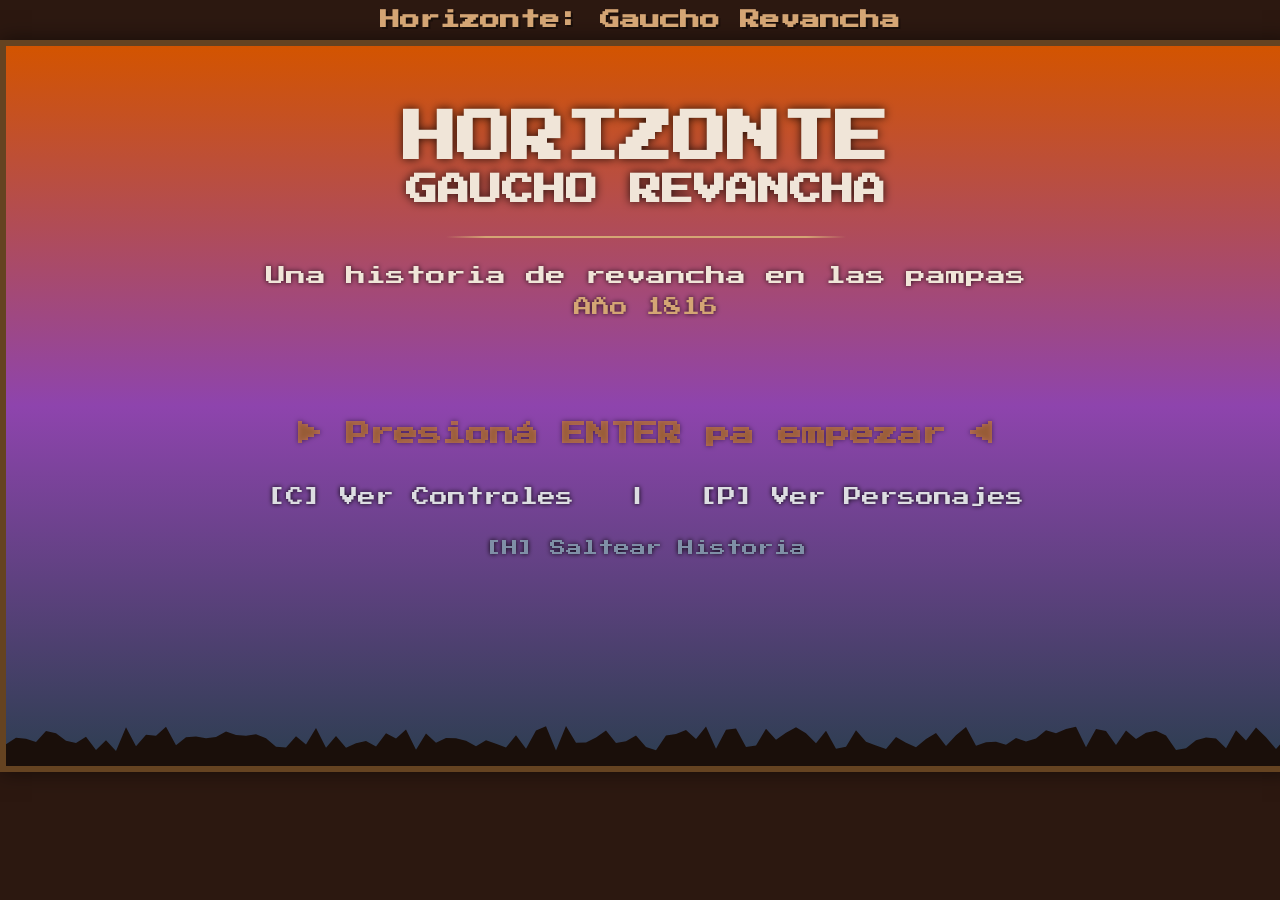
<file: WebDemo/index.html>
<!DOCTYPE html>
<html lang="es">
<head>
  <meta charset="UTF-8">
  <title>Horizonte: Gaucho Revancha - Demo</title>
  <link rel="preconnect" href="https://fonts.googleapis.com">
  <link rel="preconnect" href="https://fonts.gstatic.com" crossorigin>
  <link href="https://fonts.googleapis.com/css2?family=Press+Start+2P&display=swap" rel="stylesheet">
  <link rel="stylesheet" href="style.css">
</head>
<body>
  <h1>Horizonte: Gaucho Revancha</h1>
  <canvas id="gameCanvas" width="1280" height="720"></canvas>
  <div id="ui" style="display:none;">
    <span id="health">Salud: 100/100</span>
    <span id="mate" style="margin-left:20px;">Mate: 3</span>
  </div>
  <div id="controls" style="display:none;">
    <canvas id="controlsCanvas" width="700" height="400"></canvas>
  </div>
  <div id="characters" style="display:none;">
    <canvas id="charsCanvas" width="750" height="550"></canvas>
  </div>
  <script src="script.js"></script>
</body>
</html>
</file>
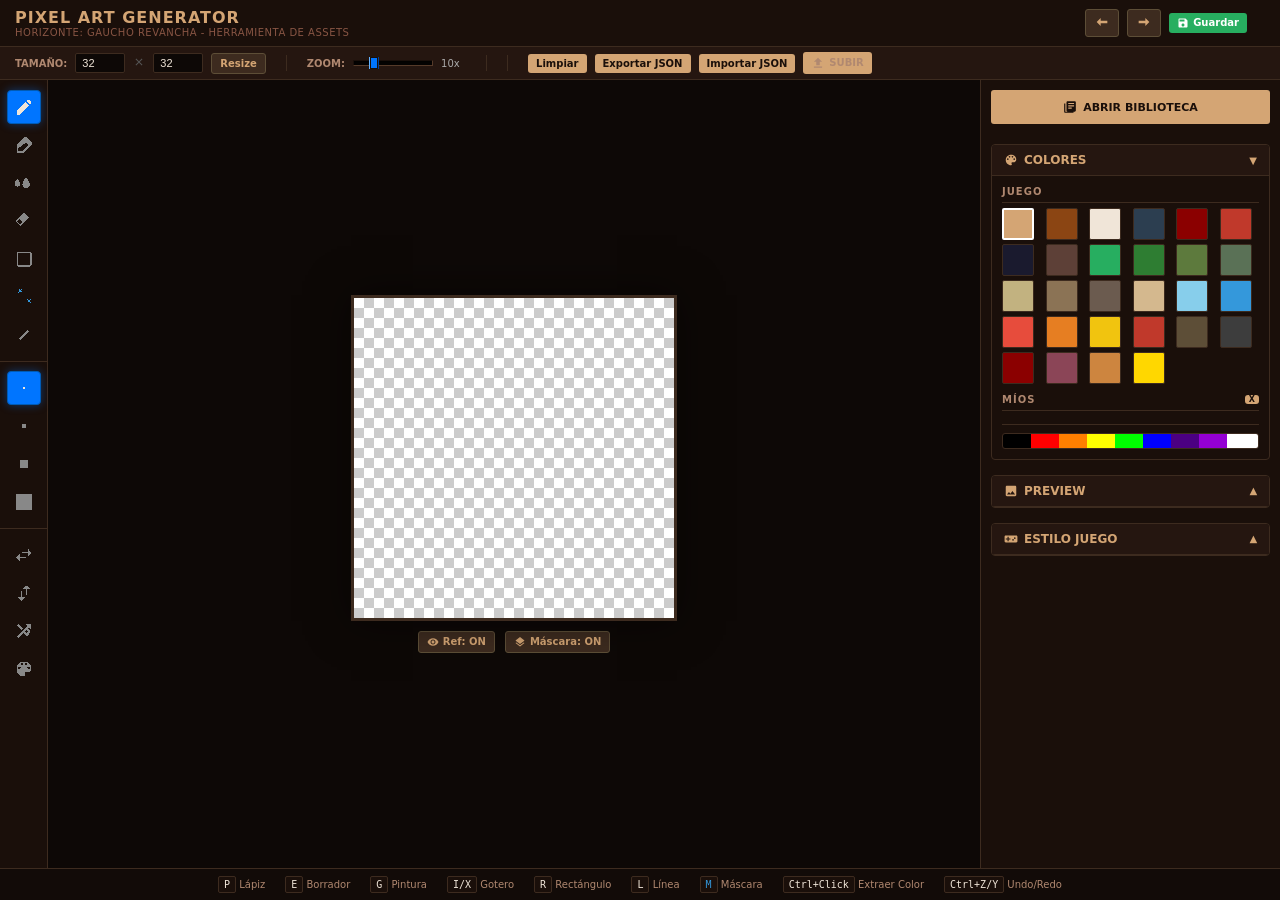
<file: WebDemo/pixelart.html>
<!DOCTYPE html>
<html lang="es">

<head>
  <meta charset="UTF-8">
  <title>Pixel Art Generator - Horizonte</title>
  <style>
    * {
      box-sizing: border-box;
    }

    body {
      font-family: 'Inter', 'Segoe UI', system-ui, -apple-system, sans-serif;
      background: #120b08;
      color: #f0e5d8;
      margin: 0;
      padding: 0;
      height: 100vh;
      display: flex;
      flex-direction: column;
      overflow: hidden;
    }

    /* Header & Layout */
    .app-header {
      background: #1a0f0a;
      border-bottom: 1px solid #3d2b1f;
      padding: 8px 15px;
      display: flex;
      justify-content: space-between;
      align-items: center;
      flex-shrink: 0;
    }

    .app-header h1 {
      color: #d4a574;
      margin: 0;
      font-size: 16px;
      font-weight: 800;
      letter-spacing: 1px;
    }

    .app-header p {
      margin: 0;
      font-size: 10px;
      color: #885544;
      text-transform: uppercase;
      letter-spacing: 0.5px;
    }

    .top-options-bar {
      background: #251610;
      border-bottom: 1px solid #3d2b1f;
      padding: 5px 15px;
      display: flex;
      gap: 20px;
      align-items: center;
      font-size: 12px;
      flex-shrink: 0;
    }

    .main-workspace {
      display: flex;
      flex: 1;
      overflow: hidden;
      position: relative;
    }

    /* Sidebar Panels */
    .left-toolbar {
      width: 48px;
      background: #1a0f0a;
      border-right: 1px solid #3d2b1f;
      display: flex;
      flex-direction: column;
      align-items: center;
      padding: 10px 0;
      gap: 4px;
      flex-shrink: 0;
    }

    .right-sidebar {
      width: 300px;
      background: #1a0f0a;
      border-left: 1px solid #3d2b1f;
      display: flex;
      flex-direction: column;
      padding: 10px;
      gap: 10px;
      overflow-y: auto;
      flex-shrink: 0;
    }

    /* Paneles Colapsables */
    .collapsible-panel {
      border: 1px solid #3d2b1f;
      border-radius: 4px;
      background: #1a0f0a;
      overflow: hidden;
      margin-bottom: 5px;
    }

    .panel-header {
      background: #251610;
      padding: 8px 12px;
      cursor: pointer;
      display: flex;
      justify-content: space-between;
      align-items: center;
      font-weight: bold;
      font-size: 12px;
      color: #d4a574;
      border-bottom: 1px solid #3d2b1f;
    }

    .panel-header:hover {
      background: #2d1b14;
    }

    .panel-content {
      padding: 10px;
    }

    .panel-content.hidden {
      display: none;
    }

    .toggle-icon {
      font-size: 10px;
      transition: transform 0.2s;
    }

    .toggle-icon.collapsed {
      transform: rotate(-90deg);
    }

    /* Canvas Area */
    .canvas-viewport {
      flex: 1;
      background: #0d0806;
      display: flex;
      flex-direction: column;
      padding: 60px;
      overflow: auto;
      position: relative;
    }

    /* Centering technique that allows scrolling to all edges when overflowing */
    .canvas-viewport::before,
    .canvas-viewport::after {
      content: '';
      margin: auto;
    }

    .canvas-viewport>* {
      margin-left: auto;
      margin-right: auto;
      flex-shrink: 0;
    }

    .drawing-container {
      position: relative;
      box-shadow: 0 0 40px rgba(0, 0, 0, 0.5);
      background-image:
        linear-gradient(45deg, #ccc 25%, transparent 25%),
        linear-gradient(-45deg, #ccc 25%, transparent 25%),
        linear-gradient(45deg, transparent 75%, #ccc 75%),
        linear-gradient(-45deg, transparent 75%, #ccc 75%);
      background-size: 20px 20px;
      background-position: 0 0, 0 10px, 10px -10px, -10px 0px;
      background-color: #fff;
      border: 3px solid #3d2b1f;
      display: inline-block;
    }

    canvas {
      image-rendering: pixelated;
      cursor: crosshair;
      display: block;
    }

    /* UI Components */
    .btn {
      background: #d4a574;
      color: #1a0f0a;
      border: none;
      padding: 6px 12px;
      font-family: inherit;
      font-weight: 700;
      cursor: pointer;
      font-size: 11px;
      border-radius: 3px;
      transition: all 0.2s;
    }

    .btn:hover {
      background: #f0e5d8;
      transform: translateY(-1px);
    }

    .btn:active {
      transform: translateY(0);
    }

    .btn-small {
      padding: 4px 8px;
      font-size: 10px;
    }

    .btn-dark {
      background: #3d2b1f;
      color: #d4a574;
      border: 1px solid #5d4e37;
    }

    .btn-dark:hover {
      background: #5d4e37;
      color: #f0e5d8;
    }

    .tool-btn {
      width: 34px;
      height: 34px;
      background: transparent;
      color: #888;
      border: 1px solid transparent;
      border-radius: 4px;
      cursor: pointer;
      display: flex;
      justify-content: center;
      align-items: center;
      transition: all 0.2s;
      padding: 0;
    }

    .tool-btn svg {
      width: 20px;
      height: 20px;
      shape-rendering: crispEdges;
    }

    .tool-btn:hover {
      background: #251610;
      color: #d4a574;
    }

    .tool-btn.active {
      background: #0075ff !important;
      color: #f0e5d8 !important;
      box-shadow: 0 0 10px rgba(0, 117, 255, 0.4) !important;
      border-color: #005bb5 !important;
    }

    .tool-btn.active svg {
      color: #f0e5d8 !important;
    }

    .tool-btn.active rect {
      fill: #f0e5d8 !important;
    }

    .toolbar-divider {
      width: 100%;
      height: 1px;
      background: #3d2b1f;
      margin: 5px 0;
    }

    .option-group {
      display: flex;
      align-items: center;
      gap: 8px;
    }

    .option-group label {
      font-size: 10px;
      color: #b08870;
      text-transform: uppercase;
      font-weight: 700;
    }

    input[type="number"],
    input[type="text"] {
      background: #0d0806;
      color: #f0e5d8;
      border: 1px solid #3d2b1f;
      padding: 3px 6px;
      width: 50px;
      font-size: 11px;
      border-radius: 2px;
    }

    input[type="number"]:focus {
      border-color: #d4a574;
      outline: none;
    }

    .color-grid {
      display: grid;
      grid-template-columns: repeat(6, 1fr);
      gap: 4px;
    }

    .color-btn {
      width: 32px;
      height: 32px;
      border: 1px solid #3d2b1f;
      cursor: pointer;
      border-radius: 2px;
      transition: transform 0.1s;
    }

    .color-btn:hover {
      transform: scale(1.1);
      z-index: 2;
      border-color: #f0e5d8;
    }

    .color-btn.active {
      border: 2px solid #fff;
      box-shadow: 0 0 0 1px #1a0f0a;
    }

    .panel-title {
      font-size: 10px;
      color: #b08870;
      text-transform: uppercase;
      font-weight: 800;
      letter-spacing: 1px;
      margin-bottom: 10px;
      border-bottom: 1px solid #3d2b1f;
      padding-bottom: 5px;
      display: flex;
      justify-content: space-between;
      align-items: center;
    }

    .game-preview-panel {
      margin-top: 15px;
      border-top: 1px solid #3d2b1f;
      padding-top: 15px;
      display: flex;
      flex-direction: column;
      gap: 10px;
      width: 100%;
    }

    .sampling-refs {
      font-size: 10px;
      color: #d4a574;
      background: #120b08;
      border: 1px solid #3d2b1f;
      padding: 10px;
      border-radius: 4px;
      margin-bottom: 10px;
    }

    .pixel-slider {
      -webkit-appearance: none;
      width: 100%;
      background: transparent;
      margin: 6px 0;
    }

    .pixel-slider::-webkit-slider-thumb {
      -webkit-appearance: none;
      height: 12px;
      width: 8px;
      background: #0075ff;
      cursor: pointer;
      border: 1px solid #1a0f0a;
      box-shadow: -1px 0 0 #66b3ff, 1px 0 0 #004099;
      margin-top: -4px;
    }

    .pixel-slider::-moz-range-thumb {
      height: 12px;
      width: 8px;
      background: #0075ff;
      cursor: pointer;
      border: 1px solid #1a0f0a;
      box-shadow: -1px 0 0 #66b3ff, 1px 0 0 #004099;
      border-radius: 0;
    }

    .pixel-slider::-webkit-slider-runnable-track {
      width: 100%;
      height: 6px;
      cursor: pointer;
      background: #050302;
      border: 1px solid #553a29;
      border-top-color: #1a0f0a;
      border-left-color: #1a0f0a;
      box-shadow: inset 0 1px 3px rgba(0, 0, 0, 0.8);
    }

    .pixel-slider::-moz-range-track {
      width: 100%;
      height: 6px;
      cursor: pointer;
      background: #050302;
      border: 1px solid #553a29;
      border-top-color: #1a0f0a;
      border-left-color: #1a0f0a;
      box-shadow: inset 0 1px 3px rgba(0, 0, 0, 0.8);
    }

    .pixel-slider:focus {
      outline: none;
    }

    .pixel-num::-webkit-outer-spin-button,
    .pixel-num::-webkit-inner-spin-button {
      -webkit-appearance: none;
      margin: 0;
    }

    .pixel-num {
      -moz-appearance: textfield;
      background: transparent !important;
      border: none !important;
      border-bottom: 1px dashed #553a29 !important;
      color: #f0e5d8 !important;
      padding: 0 2px !important;
      text-align: center;
      width: 25px !important;
      font-size: 11px !important;
      border-radius: 0 !important;
    }

    .pixel-num:focus {
      border-bottom: 1px solid #d4a574 !important;
      outline: none;
    }

    #gamePreviewCanvas {
      background: #C4A47C;
      border: 1px solid #3d2b1f;
      image-rendering: pixelated;
      width: 128px;
      height: 128px;
    }

    /* AI & Bank Panels */
    .ai-panel {
      background: #1a0f0a;
      border: 1px solid #3d2b1f;
      padding: 12px;
      border-radius: 4px;
      margin-top: 15px;
      display: flex;
      flex-direction: column;
      gap: 10px;
    }

    .ai-input-group {
      display: flex;
      gap: 5px;
    }

    .ai-input-group input {
      flex: 1;
      background: #120b08;
      border: 1px solid #3d2b1f;
      color: #f0e5d8;
      padding: 5px 10px;
      border-radius: 4px;
      font-size: 12px;
    }

    /* Tabs & Bank */
    .bank-tabs {
      display: flex;
      gap: 2px;
      margin-bottom: 10px;
      background: #0d0806;
      padding: 2px;
      border-radius: 4px;
    }

    .tab {
      flex: 1;
      padding: 6px;
      text-align: center;
      background: transparent;
      font-size: 9px;
      font-weight: 800;
      text-transform: uppercase;
      cursor: pointer;
      color: #9a9a9a;
      border-radius: 3px;
      transition: all 0.2s;
      border: 1px solid transparent;
    }

    .tab:hover {
      color: #d4a574;
      border-color: #3d2b1f;
    }

    .tab.active {
      background: #3d2b1f;
      color: #d4a574;
    }

    .object-bank {
      display: grid;
      grid-template-columns: repeat(3, 1fr);
      gap: 6px;
      max-height: 350px;
      overflow-y: auto;
      padding-right: 5px;
    }

    .bank-item {
      background: #120b08;
      border: 1px solid #3d2b1f;
      padding: 6px;
      display: flex;
      flex-direction: column;
      align-items: center;
      cursor: pointer;
      transition: all 0.2s;
      border-radius: 4px;
      position: relative;
      min-height: 40px;
    }

    .bank-item:hover {
      background: #251610;
      border-color: #d4a574;
      transform: translateY(-2px);
    }

    .bank-item span {
      font-size: 8px;
      color: #b08870;
      text-transform: uppercase;
      font-weight: bold;
      white-space: nowrap;
      overflow: hidden;
      text-overflow: ellipsis;
      width: 100%;
      text-align: center;
    }

    .bank-item:hover span {
      color: #d4a574;
    }

    /* Preview Canvas Area */
    .preview-container {
      display: flex;
      flex-direction: column;
      gap: 10px;
      align-items: center;
    }

    #previewCanvas {
      background: #111;
      border: 1px solid #3d2b1f;
    }

    /* Custom Scrollbar */
    ::-webkit-scrollbar {
      width: 6px;
      height: 6px;
    }

    ::-webkit-scrollbar-track {
      background: #1a0f0a;
    }

    ::-webkit-scrollbar-thumb {
      background: #3d2b1f;
      border-radius: 3px;
    }

    ::-webkit-scrollbar-thumb:hover {
      background: #d4a574;
    }

    /* Modal Overlay for Crop */
    #cropModal {
      position: fixed;
      top: 0;
      left: 0;
      width: 100%;
      height: 100%;
      background: rgba(0, 0, 0, 0.85);
      z-index: 1000;
      display: none;
      flex-direction: column;
      align-items: center;
      justify-content: center;
      padding: 20px;
    }

    .modal-content {
      background: #1a0f0a;
      border: 1px solid #d4a574;
      padding: 20px;
      border-radius: 8px;
      max-width: 90vw;
      max-height: 90vh;
      display: flex;
      flex-direction: column;
      gap: 15px;
    }

    #cropCanvas {
      max-width: 100%;
      max-height: 70vh;
      border: 1px solid #555;
    }

    /* Modal Biblioteca */
    #libraryModal {
      position: fixed;
      top: 0;
      left: 0;
      width: 100%;
      height: 100%;
      background: rgba(0, 0, 0, 0.85);
      z-index: 1000;
      display: none;
      flex-direction: column;
      align-items: center;
      justify-content: center;
      padding: 20px;
    }

    #libraryModal .modal-content {
      width: 90vw;
      max-width: 800px;
      height: 85vh;
      max-height: 800px;
      display: flex;
      flex-direction: column;
      box-sizing: border-box;
    }

    .modal-object-bank {
      grid-template-columns: repeat(auto-fill, minmax(120px, 1fr)) !important;
      max-height: none !important;
      flex: 1;
      overflow-y: auto;
    }

    .modal-object-bank .bank-item {
      min-height: 120px !important;
    }

    .modal-object-bank .bank-item-preview {
      max-width: 100%;
      max-height: 80px;
      display: block;
      margin: 0 auto;
    }

    /* ===================== ACCESIBILIDAD WCAG AA/AAA ===================== */
    .skip-link {
      position: absolute;
      top: -44px;
      left: 8px;
      background: #d4a574;
      color: #1a0f0a;
      padding: 8px 16px;
      font-weight: 800;
      font-size: 13px;
      z-index: 10000;
      border-radius: 0 0 6px 6px;
      transition: top 0.15s;
      text-decoration: none;
      box-shadow: 0 2px 8px rgba(0, 0, 0, 0.5);
    }

    .skip-link:focus {
      top: 0;
    }

    :focus-visible {
      outline: 2.5px solid #d4a574 !important;
      outline-offset: 2px !important;
      border-radius: 3px;
    }

    @media (forced-colors: active) {
      .tool-btn.active {
        outline: 3px solid ButtonText;
      }

      .color-btn {
        border: 2px solid ButtonText;
      }

      .btn {
        border: 2px solid ButtonText;
      }
    }

    @media (prefers-reduced-motion: reduce) {

      *,
      *::before,
      *::after {
        animation-duration: 0.01ms !important;
        transition-duration: 0.01ms !important;
      }
    }

    /* ===================== LIBRARY UX ===================== */
    .library-search {
      display: flex;
      gap: 6px;
      margin-bottom: 8px;
      align-items: center;
    }

    .library-search input {
      flex: 1;
      width: auto;
      background: #0d0806;
      border: 1px solid #3d2b1f;
      color: #f0e5d8;
      padding: 5px 8px;
      font-size: 11px;
      border-radius: 3px;
      font-family: inherit;
    }

    .library-search input::placeholder {
      color: #7a6a5a;
    }

    .library-search input:focus {
      border-color: #d4a574;
      outline: none;
    }

    .bank-count {
      font-size: 9px;
      color: #d4a574;
      background: rgba(212, 165, 116, 0.15);
      padding: 2px 6px;
      border-radius: 10px;
      font-weight: 800;
      white-space: nowrap;
      min-width: 20px;
      text-align: center;
    }

    .object-bank {
      grid-template-columns: repeat(2, 1fr) !important;
    }

    .bank-item {
      min-height: 90px !important;
      gap: 5px;
      position: relative;
      overflow: hidden;
    }

    .bank-item:focus {
      outline: 2px solid #d4a574;
      outline-offset: -2px;
    }

    .bank-item-preview {
      width: 100%;
      height: 56px;
      image-rendering: pixelated;
      display: block;
      border-radius: 2px;
      background: #0a0604;
    }

    .bank-item-overlay {
      position: absolute;
      inset: 0;
      background: rgba(212, 165, 116, 0.12);
      display: flex;
      align-items: center;
      justify-content: center;
      opacity: 0;
      transition: opacity 0.15s;
      color: #d4a574;
      font-size: 9px;
      font-weight: 800;
      pointer-events: none;
      letter-spacing: 1px;
      text-transform: uppercase;
    }

    .bank-item:hover .bank-item-overlay,
    .bank-item:focus .bank-item-overlay {
      opacity: 1;
    }

    .bank-item-empty {
      color: #7a6a5a;
      font-size: 11px;
      text-align: center;
      padding: 20px 10px;
      font-style: italic;
      grid-column: 1 / -1;
    }

    .bank-item-delete {
      position: absolute;
      top: 3px;
      right: 3px;
      width: 16px;
      height: 16px;
      background: rgba(231, 76, 60, 0.8);
      color: white;
      border: none;
      border-radius: 50%;
      font-size: 11px;
      line-height: 1;
      cursor: pointer;
      display: flex;
      align-items: center;
      justify-content: center;
      opacity: 0;
      transition: opacity 0.15s;
      z-index: 2;
    }

    .bank-item:hover .bank-item-delete,
    .bank-item:focus .bank-item-delete {
      opacity: 1;
    }

    .bank-item-delete:hover {
      background: #e74c3c;
      opacity: 1 !important;
    }

    .bank-item-rename {
      position: absolute;
      top: 3px;
      right: 22px;
      width: 16px;
      height: 16px;
      background: rgba(52, 152, 219, 0.8);
      color: white;
      border: none;
      border-radius: 50%;
      font-size: 10px;
      line-height: 1;
      cursor: pointer;
      display: flex;
      align-items: center;
      justify-content: center;
      opacity: 0;
      transition: opacity 0.15s;
      z-index: 2;
    }

    .bank-item:hover .bank-item-rename,
    .bank-item:focus .bank-item-rename {
      opacity: 1;
    }

    .bank-item-rename:hover {
      background: #3498db;
      opacity: 1 !important;
    }

    /* Confirmation Modal */
    #confirmModal {
      position: fixed;
      top: 0;
      left: 0;
      width: 100%;
      height: 100%;
      background: rgba(0, 0, 0, 0.85);
      z-index: 3000;
      display: none;
      align-items: center;
      justify-content: center;
      padding: 20px;
      backdrop-filter: blur(4px);
    }

    .confirm-content {
      background: #1a0f0a;
      border: 1px solid #d4a574;
      padding: 30px;
      border-radius: 8px;
      width: 100%;
      max-width: 400px;
      box-shadow: 0 20px 50px rgba(0,0,0,0.9);
      text-align: center;
      animation: modalSlideUp 0.3s cubic-bezier(0.175, 0.885, 0.32, 1.275);
    }

    @keyframes modalSlideUp {
      from { transform: translateY(30px); opacity: 0; }
      to { transform: translateY(0); opacity: 1; }
    }

    .confirm-content h2 {
      color: #d4a574;
      font-size: 18px;
      margin: 0 0 15px 0;
      letter-spacing: 1px;
    }

    .confirm-content p {
      color: #f0e5d8;
      font-size: 14px;
      margin: 0 0 25px 0;
      line-height: 1.6;
    }

    .confirm-btns {
      display: flex;
      gap: 15px;
      justify-content: center;
    }

    .confirm-btns .btn {
      flex: 1;
      padding: 12px;
      font-size: 13px;
      letter-spacing: 1px;
    }
  </style>
</head>

<body>
  <a href="#pixelCanvas" class="skip-link">Saltar al área de dibujo</a>
  <header class="app-header">
    <div>
      <h1>PIXEL ART GENERATOR</h1>
      <p>Horizonte: Gaucho Revancha - Herramienta de Assets</p>
    </div>
    <div class="option-group">
      <button class="btn btn-dark btn-small" onclick="undo()" title="Ctrl+Z">
        <svg viewBox="0 0 24 24" width="16" height="16" fill="currentColor">
          <path d="M4 12l6-6v4h10v4h-10v4l-6-6z" />
        </svg>
      </button>
      <button class="btn btn-dark btn-small" onclick="redo()" title="Ctrl+Y">
        <svg viewBox="0 0 24 24" width="16" height="16" fill="currentColor">
          <path d="M20 12l-6-6v4h-10v4h10v4l6-6z" />
        </svg>
      </button>
      <button class="btn btn-small" id="btn-save-user" onclick="saveToUserLibrary()"
        style="background: #27ae60; color: white;" title="Guardar en mi biblioteca">
        <svg viewBox="0 0 24 24" width="12" height="12" fill="currentColor"
          style="vertical-align:middle; margin-right:4px;">
          <path
            d="M17 3H5c-1.11 0-2 .9-2 2v14c0 1.1.89 2 2 2h14c1.1 0 2-.9 2-2V7l-4-4zm-5 16c-1.66 0-3-1.34-3-3s1.34-3 3-3 3 1.34 3 3-1.34 3-3 3zm3-10H5V5h10v4z" />
        </svg>Guardar
      </button>
      <div id="statusMsg" style="color:#f1c40f; font-size:10px; margin-left:10px;" role="status" aria-live="polite"
        aria-atomic="true"></div>
    </div>
  </header>

  <div class="top-options-bar">
    <div class="option-group">
      <label>Tamaño:</label>
      <input type="number" id="gridWidth" value="32" min="8" max="128">
      <span style="color:#555;"><svg viewBox="0 0 24 24" width="12" height="12" fill="currentColor">
          <path
            d="M19 6.41L17.59 5 12 10.59 6.41 5 5 6.41 10.59 12 5 17.59 6.41 19 12 13.41 17.59 19 19 17.59 13.41 12z" />
        </svg></span>
      <input type="number" id="gridHeight" value="32" min="8" max="128">
      <button class="btn btn-dark btn-small" onclick="resizeCanvas()">Resize</button>
    </div>

    <div style="width: 1px; height: 16px; background: #3d2b1f;"></div>

    <div class="option-group">
      <label>Zoom:</label>
      <input type="range" id="zoomRange" class="pixel-slider" min="1" max="40" value="10"
        oninput="updateZoom(this.value)" style="width: 80px; margin: 0;">
      <span id="zoomVal" style="font-size:10px; min-width:25px; color:#aaa;">10x</span>
    </div>

    <div style="width: 1px; height: 16px; background: #3d2b1f;"></div>

    <div class="option-group" id="layerOptions"
      style="display: none; border-left: 1px solid #3d2b1f; padding-left: 15px;">
      <label>Capa Animación:</label>
      <select id="animLayerSelect"
        style="background: #1a0f0a; color: #f0e5d8; border: 1px solid #3d2b1f; padding: 3px; font-size: 11px;">
        <option value="1">1 - Espada (Azul)</option>
        <option value="2">2 - Brazo (Verde)</option>
        <option value="3">3 - Cabeza (Rojo)</option>
        <option value="4">4 - Piernas (Amarillo)</option>
        <option value="5">5 - Especial (Rosa)</option>
        <option value="0">0 - Borrar Capa</option>
      </select>
      <button id="autoDetectBtn" style="margin-left:10px; font-size:11px; background:#1a0f0a; color:#d4a574; border:1px solid #3d2b1f; cursor:pointer; padding:3px 8px;">Auto detectar</button>
    </div>

    <div style="width: 1px; height: 16px; background: #3d2b1f;"></div>

    <div class="option-group">
      <button class="btn btn-small" onclick="clearCanvas()">Limpiar</button>
      <button class="btn btn-small" onclick="exportCode()">Exportar JSON</button>
      <button class="btn btn-small" onclick="document.getElementById('jsonInput').click()"
        title="Importar asset JSON a tu biblioteca">Importar JSON</button>
      <input type="file" id="jsonInput" accept=".json" style="display:none" onchange="importLibraryJSON(this)">
      <label class="btn btn-small" for="imgInput" style="cursor:pointer; display:inline-block; margin:0;">
        <svg viewBox="0 0 24 24" width="14" height="14" fill="currentColor"
          style="vertical-align:middle; margin-right:4px;">
          <path d="M9 16h6v-6h4l-7-7-7 7h4v6zm-4 2h14v2h-14v-2z" />
        </svg>Subir
      </label>
      <input type="file" id="imgInput" accept="image/*" style="display:none" onchange="loadImage(this)">
    </div>

  </div>

  <div class="main-workspace">
    <aside class="left-toolbar" role="toolbar" aria-label="Herramientas de dibujo">
      <button class="tool-btn active" onclick="setTool('pencil')" id="btn-pencil" title="Lápiz (P)" aria-label="Lápiz"
        aria-pressed="true">
        <svg viewBox="0 0 24 24" fill="currentColor">
          <path
            d="M3 17.25V21h3.75L17.81 9.94l-3.75-3.75L3 17.25zM20.71 7.04c.39-.39.39-1.02 0-1.41l-2.34-2.34c-.39-.39-1.02-.39-1.41 0l-1.83 1.83 3.75 3.75 1.83-1.83z" />
        </svg>
      </button>
      <button class="tool-btn" onclick="setTool('eraser')" id="btn-eraser" title="Borrador (E)" aria-label="Borrador"
        aria-pressed="false">
        <svg viewBox="0 0 24 24" fill="currentColor">
          <path
            d="M16.24 3.56L21.19 8.51c.78.78.78 2.05 0 2.83L11.54 21H3v-8.54l9.41-9.41c.78-.78 2.05-.78 2.83 0zM5 19h5.13l7.19-7.19-2.83-2.83L5 16.17V19z" />
        </svg>
      </button>
      <button class="tool-btn" onclick="selectFillTool()" id="btn-fill" title="Bote de Pintura (G)" aria-label="Relleno"
        aria-pressed="false">
        <svg viewBox="0 0 24 24" fill="currentColor">
          <path
            d="M19 13.5c0 2.48-2.02 4.5-4.5 4.5S10 15.98 10 13.5c0-2.48 4.5-8.5 4.5-8.5s4.5 6.02 4.5 8.5zM7.5 13c0 1.93-1.57 3.5-3.5 3.5S.5 14.93.5 13c0-1.93 3.5-6.5 3.5-6.5s3.5 4.57 3.5 6.5z" />
        </svg>
      </button>
      <button class="tool-btn" onclick="setTool('picker')" id="btn-picker" title="Gotero (I/X)" aria-label="Gotero"
        aria-pressed="false">
        <svg viewBox="0 0 24 24" fill="currentColor">
          <path
            d="M17.66 7.19l-4.85-4.85c-.39-.39-1.02-.39-1.41 0L2.34 11.41c-.39.39-.39 1.02 0 1.41l4.85 4.85c.39.39 1.02.39 1.41 0l9.06-9.06c.39-.39.39-1.02 0-1.42zM7.19 16.24l-3.44-3.44 3.11-3.11 3.44 3.44-3.11 3.11z" />
        </svg>
      </button>
      <button class="tool-btn" onclick="setTool('rect')" id="btn-rect" title="Rectángulo (R)" aria-label="Rectángulo"
        aria-pressed="false">
        <svg viewBox="0 0 24 24" fill="currentColor">
          <path d="M19 5v14H5V5h14m0-2H5c-1.1 0-2 .9-2 2v14c0 1.1.9 2 2 2h14c1.1 0 2-.9 2-2V5c0-1.1-.9-2-2-2z" />
        </svg>
      </button>
      <button class="tool-btn" onclick="setTool('mask')" id="btn-mask" title="Marcador de Animación (M)"
        aria-label="Marcador de capa" aria-pressed="false" style="color: #3498db;">
        <svg viewBox="0 0 24 24" fill="currentColor">
          <path
            d="M7.5 5.6L10 7 8.6 4.5 10 2 7.5 3.4 5 2l1.4 2.5L5 7l2.5-1.4zM18 15.4L15.5 14l1.4 2.5L15.5 19l2.5-1.4L20.5 19l-1.4-2.5L20.5 14l-2.5 1.4z" />
        </svg>
      </button>
      <button class="tool-btn" onclick="setTool('line')" id="btn-line" title="Línea (L)" aria-label="Línea"
        aria-pressed="false">
        <svg viewBox="0 0 24 24" fill="currentColor">
          <path d="M13 5h-2v14h2V5z" transform="rotate(45 12 12)" />
        </svg>
      </button>

      <div class="toolbar-divider" role="separator"></div>

      <button class="tool-btn active" onclick="setBrush(1)" id="b1" title="1px" aria-label="Pincel 1px">
        <svg viewBox="0 0 20 20" width="20" height="20">
          <rect x="9" y="9" width="2" height="2" fill="currentColor"/>
        </svg>
      </button>
      <button class="tool-btn" onclick="setBrush(2)" id="b2" title="2px" aria-label="Pincel 2px">
        <svg viewBox="0 0 20 20" width="20" height="20">
          <rect x="8" y="8" width="4" height="4" fill="currentColor"/>
        </svg>
      </button>
      <button class="tool-btn" onclick="setBrush(4)" id="b4" title="4px" aria-label="Pincel 4px">
        <svg viewBox="0 0 20 20" width="20" height="20">
          <rect x="6" y="6" width="8" height="8" fill="currentColor"/>
        </svg>
      </button>
      <button class="tool-btn" onclick="setBrush(8)" id="b8" title="8px" aria-label="Pincel 8px">
        <svg viewBox="0 0 20 20" width="20" height="20">
          <rect x="2" y="2" width="16" height="16" fill="currentColor"/>
        </svg>
      </button>

      <div class="toolbar-divider" role="separator"></div>

      <button class="tool-btn" onclick="mirrorH()" title="Espejo Horizontal" aria-label="Espejo horizontal">
        <svg viewBox="0 0 24 24" fill="currentColor">
          <path d="M6.99 11L3 15l3.99 4v-3H14v-2H6.99v-3zM21 9l-3.99-4v3H10v2h7.01v3L21 9z" />
        </svg>
      </button>
      <button class="tool-btn" onclick="mirrorV()" title="Espejo Vertical" aria-label="Espejo vertical">
        <svg viewBox="0 0 24 24" fill="currentColor">
          <path d="M11 6.99L15 3l4 3.99h-3V14h-2V6.99h-3zM9 21l4-3.99h-3V10H8v7.01H5L9 21z" />
        </svg>
      </button>
      <button class="tool-btn" onclick="mirrorDiag()" title="Espejo Diagonal" aria-label="Espejo diagonal">
        <svg viewBox="0 0 24 24" fill="currentColor">
          <path
            d="M10.59 9.17L5.41 4 4 5.41l5.17 5.17 1.42-1.41zM14.5 4l2.04 2.04L4 18.59 5.41 20 17.96 7.45 20 9.5V4h-5.5zm.59 6.59l1.41-1.41 3.17 3.17c.39.39.39 1.02 0 1.41L16.5 17.5c-.39.39-1.02.39-1.41 0l-3.17-3.17 1.41-1.41 1.76 1.76 1.76-1.76z" />
        </svg>
      </button>
      <button class="tool-btn" onclick="convertToGameColors()" title="Corregir Colores"
        aria-label="Corregir colores al tema del juego">
        <svg viewBox="0 0 24 24" fill="currentColor">
          <path
            d="M12 3c-4.97 0-9 4.03-9 9s4.03 9 9 9c.83 0 1.5-.67 1.5-1.5 0-.39-.15-.74-.39-1.01-.23-.26-.38-.61-.38-.99 0-.83.67-1.5 1.5-1.5H16c2.76 0 5-2.24 5-5 0-4.42-4.03-8-9-8zm-5.5 9c-.83 0-1.5-.67-1.5-1.5S5.67 9 6.5 9 8 9.67 8 10.5 7.33 12 6.5 12zm3-4C8.67 8 8 7.33 8 6.5S8.67 5 9.5 5s1.5.67 1.5 1.5S10.33 8 9.5 8zm5 0c-.83 0-1.5-.67-1.5-1.5S13.67 5 14.5 5s1.5.67 1.5 1.5S15.33 8 14.5 8zm3 4c-.83 0-1.5-.67-1.5-1.5S16.67 9 17.5 9s1.5.67 1.5 1.5-.67 1.5-1.5 1.5z" />
        </svg>
      </button>
    </aside>

    <main class="canvas-viewport">
      <div class="drawing-container" style="position: relative;">
        <canvas id="refCanvas" width="32" height="32" aria-hidden="true"
          style="position:absolute; top:0; left:0; image-rendering:pixelated; opacity:0.35; pointer-events:none; border:none;"></canvas>
        <canvas id="pixelCanvas" width="32" height="32" role="img"
          aria-label="Área de dibujo pixel art - usá las herramientas del panel izquierdo" tabindex="0"
          style="position:relative; z-index:1; image-rendering:pixelated; cursor:none;"></canvas>
        <canvas id="overlayCanvas" width="32" height="32" aria-hidden="true"
          style="position:absolute; top:0; left:0; z-index:10; image-rendering:pixelated; pointer-events:none;"></canvas>
        <div id="cursorPreview" aria-hidden="true"
          style="position:absolute; pointer-events:none; z-index:20; display:none;"></div>
      </div>
      <div style="margin-top: 10px; display: flex; gap: 10px; justify-content: center;">
        <button class="btn btn-dark btn-small" id="toggleRefBtn" onclick="toggleRef()">
          <svg viewBox="0 0 24 24" width="12" height="12" fill="currentColor"
            style="vertical-align:middle; margin-right:4px;">
            <path
              d="M12 4.5C7 4.5 2.73 7.61 1 12c1.73 4.39 6 7.5 11 7.5s9.27-3.11 11-7.5c-1.73-4.39-6-7.5-11-7.5zM12 17c-2.76 0-5-2.24-5-5s2.24-5 5-5 5 2.24 5 5-2.24 5-5 5zm0-8c-1.66 0-3 1.34-3 3s1.34 3 3 3 3-1.34 3-3-1.34-3-3-3z" />
          </svg>Ref: ON
        </button>
        <button class="btn btn-dark btn-small" id="toggleMaskBtn" onclick="toggleMaskVis()">
          <svg viewBox="0 0 24 24" width="12" height="12" fill="currentColor"
            style="vertical-align:middle; margin-right:4px;">
            <path
              d="M11.99 18.54l-7.37-5.73L3 14.07l9 7 9-7-1.63-1.27-7.38 5.74zM12 16l7.36-5.73L21 9l-9-7-9 7 1.63 1.27L12 16z" />
          </svg>Máscara: ON
        </button>
      </div>
    </main>

    <aside class="right-sidebar">
      <!-- Botón Biblioteca -->
      <button class="btn"
        style="width:100%; margin-bottom: 10px; font-size: 11px; padding: 10px; display:flex; justify-content:center; align-items:center; gap:6px;"
        onclick="openLibraryModal()">
        <svg viewBox="0 0 24 24" width="14" height="14" fill="currentColor">
          <path
            d="M4 6H2v14c0 1.1.9 2 2 2h14v-2H4V6zm16-4H8c-1.1 0-2 .9-2 2v14c0 1.1.9 2 2 2h12c1.1 0 2-.9 2-2V4c0-1.1-.9-2-2-2zm-1 9H9V9h10v2zm-4 4H9v-2h6v2zm4-8H9V5h10v2z" />
        </svg>ABRIR BIBLIOTECA
      </button>

      <!-- Panel: Colores -->
      <div class="collapsible-panel">
        <div class="panel-header" onclick="togglePanel(this)">
          <span style="display:flex; align-items:center; gap:6px;">
            <svg viewBox="0 0 24 24" width="14" height="14" fill="currentColor">
              <path
                d="M12 3c-4.97 0-9 4.03-9 9s4.03 9 9 9c.83 0 1.5-.67 1.5-1.5 0-.39-.15-.74-.39-1.01-.23-.26-.38-.61-.38-.99 0-.83.67-1.5 1.5-1.5H16c2.76 0 5-2.24 5-5 0-4.42-4.03-8-9-8zm-5.5 9c-.83 0-1.5-.67-1.5-1.5S5.67 9 6.5 9 8 9.67 8 10.5 7.33 12 6.5 12zm3-4C8.67 8 8 7.33 8 6.5S8.67 5 9.5 5s1.5.67 1.5 1.5S10.33 8 9.5 8zm5 0c-.83 0-1.5-.67-1.5-1.5S13.67 5 14.5 5s1.5.67 1.5 1.5S15.33 8 14.5 8zm3 4c-.83 0-1.5-.67-1.5-1.5S16.67 9 17.5 9s1.5.67 1.5 1.5-.67 1.5-1.5 1.5z" />
            </svg>
            COLORES
          </span>
          <span class="toggle-icon">▼</span>
        </div>
        <div class="panel-content">
          <div class="panel-title" style="font-size:10px; margin-bottom:5px;">Juego</div>
          <div class="color-grid" id="colorPalette"></div>
          <div class="panel-title"
            style="font-size:10px; margin:10px 0 5px 0; display:flex; justify-content:space-between;">
            Míos <button class="btn btn-small" onclick="clearUserPalette()"
              style="font-size:8px; padding:0 4px;">X</button>
          </div>
          <div class="color-grid" id="userPaletteGrid"></div>
          <div style="margin-top:8px; border-top:1px solid #3d2b1f; padding-top:8px;">
            <button class="btn btn-small" onclick="pickRainbowColor(event)"
              style="width:100%; height:16px; background: linear-gradient(90deg, #000000 11%, #ff0000 11% 22%, #ff7f00 22% 33%, #ffff00 33% 44%, #00ff00 44% 55%, #0000ff 55% 66%, #4b0082 66% 77%, #9400d3 77% 88%, #ffffff 88%); border:1px solid #3d2b1f; cursor:pointer; padding:0; display:block;"
              title="Elegir color personalizado">
            </button>
            <input type="color" id="manualColor" onchange="addUserColor(this.value)" style="display:none">
          </div>
        </div>
      </div>

      <!-- Panel: Vista Previa y Exportación -->
      <div class="collapsible-panel">
        <div class="panel-header" onclick="togglePanel(this)">
          <span style="display:flex; align-items:center; gap:6px;">
            <svg viewBox="0 0 24 24" width="14" height="14" fill="currentColor">
              <path
                d="M21 19V5c0-1.1-.9-2-2-2H5c-1.1 0-2 .9-2 2v14c0 1.1.9 2 2 2h14c1.1 0 2-.9 2-2zM8.5 13.5l2.5 3.01L14.5 12l4.5 6H5l3.5-4.5z" />
            </svg>
            PREVIEW
          </span>
          <span class="toggle-icon collapsed">▶</span>
        </div>
        <div class="panel-content hidden">
          <canvas id="previewCanvas" width="128" height="128" style="margin:0 auto 10px auto; display:block;"></canvas>
          <button class="btn btn-small" style="width:100%; margin-bottom:4px;" onclick="downloadImage()">Bajar
            PNG</button>
          <button class="btn btn-dark btn-small" style="width:100%" onclick="removeBackground()">Quitar Fondo</button>
        </div>
      </div>

      <!-- Panel: Estilo Juego -->
      <div class="collapsible-panel">
        <div class="panel-header" onclick="togglePanel(this)">
          <span style="display:flex; align-items:center; gap:6px;">
            <svg viewBox="0 0 24 24" width="14" height="14" fill="currentColor">
              <path
                d="M21 6H3c-1.1 0-2 .9-2 2v8c0 1.1.9 2 2 2h18c1.1 0 2-.9 2-2V8c0-1.1-.9-2-2-2zm-10 7H8v3H6v-3H3v-2h3V8h2v3h3v2zm4.5 2c-.83 0-1.5-.67-1.5-1.5s.67-1.5 1.5-1.5 1.5.67 1.5 1.5-.67 1.5-1.5 1.5zm3-3c-.83 0-1.5-.67-1.5-1.5S17.67 9 18.5 9s1.5.67 1.5 1.5-.67 1.5-1.5 1.5z" />
            </svg>
            ESTILO JUEGO
          </span>
          <span class="toggle-icon collapsed">▶</span>
        </div>
        <div class="panel-content hidden">
          <div class="sampling-refs">
            <div
              style="margin-bottom:10px; font-weight:bold; font-size:9px; text-transform:uppercase; text-align:center; letter-spacing:1px; border-bottom:1px solid #3d2b1f; padding-bottom:6px;">
              Filtro Retro
            </div>
            <div style="display:flex; justify-content:space-between; align-items:center; margin:15px 0;">

              <!-- Izquierda: Escala % -->
              <div style="display:flex; flex-direction:column; align-items:center; gap:8px;">
                <span title="Nivel de Definición (%)" style="color:#d4a574;">
                  <svg viewBox="0 0 24 24" width="12" height="12" fill="currentColor">
                    <path
                      d="M19 3H5c-1.1 0-2 .9-2 2v14c0 1.1.9 2 2 2h14c1.1 0 2-.9 2-2V5c0-1.1-.9-2-2-2zm0 16H5V5h14v14zM9 9h6v6H9V9z" />
                  </svg>
                </span>
                <div style="height:64px; display:flex; align-items:center; justify-content:center; width:16px;">
                  <input type="range" id="pixelDetailSlider" class="pixel-slider" min="10" max="100" value="100"
                    step="5" style="width:64px; margin:0; transform:rotate(-90deg);"
                    oninput="document.getElementById('pixelDetail').value=this.value; generateGamePreview()">
                </div>
                <div style="color:#b08870; font-size:10px;">
                  <input type="number" id="pixelDetail" class="pixel-num" min="10" max="100" value="100" step="5"
                    oninput="document.getElementById('pixelDetailSlider').value=this.value; generateGamePreview()">%
                </div>
              </div>

              <!-- Centro: Canvas -->
              <canvas id="gamePreviewCanvas" width="64" height="64"
                style="display:block; border:1px solid #3d2b1f; background:#0a0604; border-radius:2px; box-shadow:0 0 10px rgba(0,0,0,0.5);"></canvas>

              <!-- Derecha: Bloques x -->
              <div style="display:flex; flex-direction:column; align-items:center; gap:8px;">
                <span title="Tamaño de Píxel (x)" style="color:#d4a574;">
                  <svg viewBox="0 0 24 24" width="12" height="12" fill="currentColor">
                    <path d="M11 11H3V3h8v8zm2 0h8V3h-8v8zm-2 2H3v8h8v-8zm2 0v8h8v-8h-8z" />
                  </svg>
                </span>
                <div style="height:64px; display:flex; align-items:center; justify-content:center; width:16px;">
                  <input type="range" id="pixelSizeSlider" class="pixel-slider" min="1" max="16" value="1" step="1"
                    style="width:64px; margin:0; transform:rotate(-90deg);"
                    oninput="document.getElementById('pixelSize').value=this.value; generateGamePreview()">
                </div>
                <div style="color:#b08870; font-size:10px;">
                  x<input type="number" id="pixelSize" class="pixel-num" min="1" max="16" value="1" step="1"
                    oninput="document.getElementById('pixelSizeSlider').value=this.value; generateGamePreview()">
                </div>
              </div>

            </div>
          </div>
          <button class="btn btn-dark btn-small" style="width:100%; margin-bottom:4px;"
            onclick="generateGamePreview()">Previsualizar</button>
          <button class="btn btn-small" style="width:100%" onclick="applyGameStyle()">Aplicar al Lienzo</button>
        </div>
      </div>
    </aside>
  </div>

  <footer
    style="background:#120b08; border-top:1px solid #3d2b1f; padding:10px 20px; font-size:10px; color:#b08870; display:flex; justify-content:center; gap:20px; flex-wrap:wrap;">
    <span><kbd
        style="background:#1a0f0a; border:1px solid #3d2b1f; padding:2px 5px; border-radius:2px; color:#f0e5d8; font-family:monospace;">P</kbd>
      Lápiz</span>
    <span><kbd
        style="background:#1a0f0a; border:1px solid #3d2b1f; padding:2px 5px; border-radius:2px; color:#f0e5d8; font-family:monospace;">E</kbd>
      Borrador</span>
    <span><kbd
        style="background:#1a0f0a; border:1px solid #3d2b1f; padding:2px 5px; border-radius:2px; color:#f0e5d8; font-family:monospace;">G</kbd>
      Pintura</span>
    <span><kbd
        style="background:#1a0f0a; border:1px solid #3d2b1f; padding:2px 5px; border-radius:2px; color:#f0e5d8; font-family:monospace;">I/X</kbd>
      Gotero</span>
    <span><kbd
        style="background:#1a0f0a; border:1px solid #3d2b1f; padding:2px 5px; border-radius:2px; color:#f0e5d8; font-family:monospace;">R</kbd>
      Rectángulo</span>
    <span><kbd
        style="background:#1a0f0a; border:1px solid #3d2b1f; padding:2px 5px; border-radius:2px; color:#f0e5d8; font-family:monospace;">L</kbd>
      Línea</span>
    <span><kbd
        style="background:#1a0f0a; border:1px solid #3d2b1f; padding:2px 5px; border-radius:2px; color:#3498db; font-family:monospace;">M</kbd>
      Máscara</span>
    <span><kbd
        style="background:#1a0f0a; border:1px solid #3d2b1f; padding:2px 5px; border-radius:2px; color:#f0e5d8; font-family:monospace;">Ctrl+Click</kbd>
      Extraer Color</span>
    <span><kbd
        style="background:#1a0f0a; border:1px solid #3d2b1f; padding:2px 5px; border-radius:2px; color:#f0e5d8; font-family:monospace;">Ctrl+Z/Y</kbd>
      Undo/Redo</span>
  </footer>

  <div id="libraryModal" role="dialog" aria-modal="true" aria-labelledby="libraryModalTitle">
    <div class="modal-content">
      <div style="display:flex; justify-content:space-between; align-items:center;">
        <h2 id="libraryModalTitle"
          style="font-size: 14px; margin: 0; color: #d4a574; text-transform: uppercase; display:flex; align-items:center; gap:6px;">
          <svg viewBox="0 0 24 24" width="16" height="16" fill="currentColor">
            <path
              d="M4 6H2v14c0 1.1.9 2 2 2h14v-2H4V6zm16-4H8c-1.1 0-2 .9-2 2v14c0 1.1.9 2 2 2h12c1.1 0 2-.9 2-2V4c0-1.1-.9-2-2-2zm-1 9H9V9h10v2zm-4 4H9v-2h6v2zm4-8H9V5h10v2z" />
          </svg>
          Biblioteca
        </h2>
        <button class="btn btn-small btn-dark" onclick="closeLibraryModal()" aria-label="Cerrar biblioteca">X</button>
      </div>
      <div class="bank-tabs" role="tablist" aria-label="Sección de biblioteca">
        <div class="tab active" id="tab-official" role="tab" aria-selected="true" aria-controls="objectBank"
          tabindex="0" onclick="switchBank('official')"
          onkeydown="if(event.key==='Enter'||event.key===' ')switchBank('official')">Oficial</div>
        <div class="tab" id="tab-user" role="tab" aria-selected="false" aria-controls="objectBank" tabindex="-1"
          onclick="switchBank('user')" onkeydown="if(event.key==='Enter'||event.key===' ')switchBank('user')">Mis Assets
        </div>
      </div>
      <div class="library-search" role="search">
        <label for="bankSearch" class="sr-only" style="position:absolute;width:1px;height:1px;overflow:hidden;">Buscar
          sprites</label>
        <input type="search" id="bankSearch" placeholder="🔍 Buscar..." aria-label="Filtrar sprites"
          oninput="filterBank(this.value)">
        <span class="bank-count" id="bankCount" aria-live="polite" aria-label="sprites disponibles">0</span>
      </div>
      <div class="object-bank modal-object-bank" id="objectBank" role="tabpanel" aria-labelledby="tab-official"></div>
    </div>
  </div>

  <div id="cropModal">
    <div class="modal-content">
      <div class="panel-title" style="color:#d4a574; margin:0;">
        <svg viewBox="0 0 24 24" width="16" height="16" fill="currentColor"
          style="vertical-align:middle; margin-right:6px;">
          <path d="M17 15h2V7c0-1.1-.9-2-2-2H9v2h8v8zM7 17V1H5v4H1v2h4v10c0 1.1.9 2 2 2h10v4h2v-4h4v-2H7z" />
        </svg>RECORTAR Y PIXELAR
      </div>
      <p style="color:#aaa; font-size:11px;">Arrastrá el mouse para seleccionar la zona que querés convertir.</p>
      <canvas id="cropCanvas"></canvas>
      <div style="display:flex; gap:10px; justify-content:flex-end;">
        <button class="btn btn-dark" onclick="cancelCrop()">Cancelar</button>
        <button class="btn" onclick="applyCrop(true)">Pixelar Todo</button>
        <button class="btn" onclick="applyCrop()">Pixelar Selección</button>
      </div>
      <div id="selInfo" style="color:#d4a574; font-size:11px; text-align:right;"></div>
    </div>
  </div>

  <!-- Modal de Confirmación Generico -->
  <div id="confirmModal" role="dialog" aria-modal="true">
    <div class="confirm-content">
      <h2 id="confirmTitle">Confirmar Acción</h2>
      <p id="confirmMsg">¿Desea realizar esta acción?</p>
      <div class="confirm-btns" id="confirmBtnsContainer">
        <!-- Los botones se generarán dinámicamente -->
      </div>
    </div>
  </div>

  <script>
    const canvas = document.getElementById('pixelCanvas');
    const ctx = canvas.getContext('2d', { willReadFrequently: true });
    const overlayCanvas = document.getElementById('overlayCanvas');
    const overCtx = overlayCanvas.getContext('2d');
    const preview = document.getElementById('previewCanvas');
    const pCtx = preview.getContext('2d');

    // Paleta de colores oficial de Horizonte
    const gameColors = [
      '#d4a574', '#8B4513', '#f0e5d8', '#2c3e50',
      '#8B0000', '#c0392b', '#1a1a2e', '#5D4037',
      '#27ae60', '#2E7D32', '#5D7A3D', '#5A7156',
      '#c2b280', '#8B7355', '#6B5B4F', '#D4B88E',
      '#87CEEB', '#3498db', '#e74c3c', '#e67e22',
      '#f1c40f', '#c0392b', '#5d4e37', '#3d3d3d',
      '#8B0000', '#8B4557', '#CD853F', '#FFD700'
    ];

    let currentBankTab = 'official';
    let currentlyEditing = null;
    let userLibrary = JSON.parse(localStorage.getItem('horizonte_user_library') || '{}');
    let userPalette = JSON.parse(localStorage.getItem('horizonte_user_palette') || '[]');
    let animationMask = [];

    let currentColor = '#d4a574';
    let currentTool = 'pencil';
    let brushSize = 1;
    let isDrawing = false;
    let lastX, lastY;
    let shapeStart = null;
    let snapshot = null;
    const history = [];
    let redoHistory = [];
    let MAX_HISTORY = 50;

    const cursorPreview = document.getElementById('cursorPreview');
    const drawingContainer = document.querySelector('.drawing-container');
    const pixelCanvas = document.getElementById('pixelCanvas');

    let maskVisible = true;

    window.toggleMaskVis = function () {
      maskVisible = !maskVisible;
      overlayCanvas.style.opacity = maskVisible ? '1' : '0';
      document.getElementById('toggleMaskBtn').textContent = maskVisible ? '🎭 Máscara: ON' : '🎭 Máscara: OFF';
      updatePreview();
    };

    let refVisible = true;
    window.toggleRef = function () {
      refVisible = !refVisible;
      const rc = document.getElementById('refCanvas');
      rc.style.opacity = refVisible ? '0.35' : '0';
document.getElementById('toggleRefBtn').innerHTML = refVisible ? '<svg viewBox="0 0 24 24" width="14" height="14" fill="currentColor" style="vertical-align:middle; margin-right:4px;"><path d="M12 4.5C7 4.5 2.73 7.61 1 12c1.73 4.39 6 7.5 11 7.5s9.27-3.11 11-7.5c-1.73-4.39-6-7.5-11-7.5zM12 17c-2.76 0-5-2.24-5-5s2.24-5 5-5 5 2.24 5 5-2.24 5-5 5zm0-8c-1.66 0-3 1.34-3 3s1.34 3 3 3 3-1.34 3-3-1.34-3-3-3z"/></svg>Referencia: ON' : '<svg viewBox="0 0 24 24" width="14" height="14" fill="currentColor" style="vertical-align:middle; margin-right:4px;"><path d="M12 4.5C7 4.5 2.73 7.61 1 12c1.73 4.39 6 7.5 11 7.5s9.27-3.11 11-7.5c-1.73-4.39-6-7.5-11-7.5zM12 17c-2.76 0-5-2.24-5-5s2.24-5 5-5 5 2.24 5 5-2.24 5-5 5zm0-8c-1.66 0-3 1.34-3 3s1.34 3 3 3 3-1.34 3-3-1.34-3-3-3z"/></svg>Referencia: OFF';
    }

    function updateCursorPreview(e) {
      const zoom = parseInt(document.getElementById('zoomRange').value);
      const size = brushSize;

      cursorPreview.style.width = (size * zoom / 2) + 'px';
      cursorPreview.style.height = (size * zoom / 2) + 'px';
      cursorPreview.style.left = e.offsetX + 'px';
      cursorPreview.style.top = e.offsetY + 'px';
      
      if (currentTool === 'picker') {
        cursorPreview.style.display = 'block';
        cursorPreview.style.background = 'transparent';
        cursorPreview.style.border = '2px solid #fff';
        cursorPreview.style.boxShadow = '0 0 0 2px #000';
      } else if (currentTool === 'fill') {
        cursorPreview.style.display = 'block';
        cursorPreview.style.background = currentColor;
        cursorPreview.style.border = '2px solid #fff';
        cursorPreview.style.boxShadow = '0 0 0 2px #000';
      } else if (currentTool === 'eraser') {
        cursorPreview.style.display = 'block';
        cursorPreview.style.background = 'rgba(200, 200, 200, 0.5)';
        cursorPreview.style.border = '1px solid rgba(0,0,0,0.5)';
        cursorPreview.style.boxShadow = 'none';
      } else if (currentTool === 'mask') {
        cursorPreview.style.display = 'block';
        cursorPreview.style.background = 'rgba(52, 152, 219, 0.5)';
        cursorPreview.style.border = '1px solid rgba(255,255,255,0.8)';
        cursorPreview.style.boxShadow = 'none';
      } else {
        cursorPreview.style.display = 'block';
        cursorPreview.style.background = currentColor;
        cursorPreview.style.border = '1px solid rgba(0,0,0,0.5)';
        cursorPreview.style.boxShadow = 'none';
      }
    }

    pixelCanvas.addEventListener('mousemove', updateCursorPreview);
    pixelCanvas.addEventListener('mouseenter', (e) => {
      cursorPreview.style.display = 'block';
      updateCursorPreview(e);
    });
    pixelCanvas.addEventListener('mouseleave', () => {
      cursorPreview.style.display = 'none';
    });

    function init() {
      canvas.width = 32; canvas.height = 32;
      overlayCanvas.width = 32; overlayCanvas.height = 32;
      animationMask = Array.from({ length: 32 }, () => Array(32).fill(0));

      initPalette();
      initUserPalette();
      updateZoom(10);
      setTool('pencil');
      setBrush(1);
      initBank();

      canvas.onmousedown = startDraw;
      canvas.onmousemove = draw;
      canvas.onmouseup = stopDraw;
      canvas.onmouseleave = stopDraw;
    }

    function initPalette() {
      const palette = document.getElementById('colorPalette');
      palette.innerHTML = '';
      gameColors.forEach(color => {
        const btn = document.createElement('div');
        btn.className = 'color-btn';
        btn.style.backgroundColor = color;
        btn.onclick = () => selectColor(color, btn);
        palette.appendChild(btn);
      });
      if (palette.firstChild) palette.firstChild.click();
    }

    function selectColor(color, btn) {
      currentColor = color;
      const allBtns = document.querySelectorAll('.color-btn');
      allBtns.forEach(b => b.classList.remove('active'));

      if (btn) {
        btn.classList.add('active');
      } else {
        // Buscar el botón que coincida (comparando en HEX)
        allBtns.forEach(b => {
          const bg = b.style.backgroundColor;
          if (!bg) return;
          // Convertir rgb a hex para comparar
          let hex = bg;
          if (bg.startsWith('rgb')) {
            const match = bg.match(/\d+/g);
            if (match) hex = rgbToHex(match.map(Number));
          }
          if (hex.toLowerCase() === color.toLowerCase()) b.classList.add('active');
        });
      }
    }

function startDraw(e) {
      const { x, y } = getCanvasCoords(e);
      if (e.ctrlKey || currentTool === 'picker') { pickColor(x, y); return; }
      isDrawing = true;
      lastX = x; lastY = y;
      pushHistory();
      if (currentTool === 'fill') floodFill(x, y);
      else if (currentTool === 'rect' || currentTool === 'line') {
        snapshot = ctx.getImageData(0, 0, canvas.width, canvas.height);
        shapeStart = { x, y };
      } else drawPixel(x, y);
    }

    function draw(e) {
      if (!isDrawing) return;
      const { x, y } = getCanvasCoords(e);

      if (currentTool === 'pencil' || currentTool === 'eraser' || currentTool === 'mask') {
        drawPixel(x, y);
      } else if (currentTool === 'rect' || currentTool === 'line') {
        ctx.putImageData(snapshot, 0, 0);
        ctx.fillStyle = currentColor;
        const size = brushSize;
        
        if (currentTool === 'rect') {
          const x1 = Math.min(shapeStart.x, x);
          const y1 = Math.min(shapeStart.y, y);
          const w = Math.abs(shapeStart.x - x) + 1;
          const h = Math.abs(shapeStart.y - y) + 1;
          for (let i = 0; i < w; i++) {
            for (let s = 0; s < size; s++) {
              ctx.fillRect(x1 + i, y1 + s, 1, 1);
              ctx.fillRect(x1 + i, y1 + h - size + s, 1, 1);
            }
          }
          for (let j = 0; j < h; j++) {
            for (let s = 0; s < size; s++) {
              ctx.fillRect(x1 + s, y1 + j, 1, 1);
              ctx.fillRect(x1 + w - size + s, y1 + j, 1, 1);
            }
          }
        } else if (currentTool === 'line') {
          drawSimpleLine(shapeStart.x, shapeStart.y, x, y);
        }
      }
    }

    function stopDraw() {
      isDrawing = false;
shapeStart = null;
      snapshot = null;
      updatePreview();
    }

    function draw(e) {
      if (!isDrawing) return;
      const { x, y } = getCanvasCoords(e);

      if (currentTool === 'pencil' || currentTool === 'eraser' || currentTool === 'mask') {
        drawPixel(x, y);
      } else if (currentTool === 'rect' || currentTool === 'line') {
        ctx.putImageData(snapshot, 0, 0);
        ctx.fillStyle = currentColor;
        const size = brushSize;
        const offset = Math.floor(size / 2);
        
        if (currentTool === 'rect') {
          const x1 = Math.min(shapeStart.x, x);
          const y1 = Math.min(shapeStart.y, y);
          const w = Math.abs(shapeStart.x - x) + 1;
          const h = Math.abs(shapeStart.y - y) + 1;
          
          for (let i = 0; i < w; i++) {
            for (let s = 0; s < size; s++) {
              ctx.fillRect(x1 + i, y1 + s, 1, 1);
              ctx.fillRect(x1 + i, y1 + h - size + s, 1, 1);
            }
          }
          for (let j = 0; j < h; j++) {
            for (let s = 0; s < size; s++) {
              ctx.fillRect(x1 + s, y1 + j, 1, 1);
              ctx.fillRect(x1 + w - size + s, y1 + j, 1, 1);
            }
          }
        } else if (currentTool === 'line') {
          drawSimpleLine(shapeStart.x, shapeStart.y, x, y);
        }
      }
    }

    function drawSimpleLine(x0, y0, x1, y1) {
      const dx = Math.abs(x1 - x0), dy = Math.abs(y1 - y0);
      const sx = (x0 < x1) ? 1 : -1, sy = (y0 < y1) ? 1 : -1;
      let err = dx - dy;
      const size = brushSize;
      const offset = Math.floor(size / 2);
      
      function drawFatPoint(px, py) {
        for (let i = 0; i < size; i++) {
          for (let j = 0; j < size; j++) {
            const drawX = px - offset + i;
            const drawY = py - offset + j;
            if (drawX >= 0 && drawX < canvas.width && drawY >= 0 && drawY < canvas.height) {
              ctx.fillRect(drawX, drawY, 1, 1);
            }
          }
        }
      }
      
      while (true) {
        drawFatPoint(x0, y0);
        if (x0 === x1 && y0 === y1) break;
        const e2 = 2 * err;
        if (e2 > -dy) { err -= dy; x0 += sx; }
        if (e2 < dx) { err += dx; y0 += sy; }
      }
    }

    function stopDraw() {
      isDrawing = false;
      shapeStart = null;
      snapshot = null;
      updatePreview();
    }

    function drawPixel(x, y) {
      if (x < 0 || x >= canvas.width || y < 0 || y >= canvas.height) return;

      const size = brushSize;
      const offset = Math.floor(size / 2);
      const startX = x - offset;
      const startY = y - offset;

      if (currentTool === 'mask') {
        const layerId = parseInt(document.getElementById('animLayerSelect').value) || 0;
        for (let i = 0; i < size; i++) {
          for (let j = 0; j < size; j++) {
            const px = startX + i;
            const py = startY + j;
            if (px >= 0 && px < canvas.width && py >= 0 && py < canvas.height) {
              animationMask[py][px] = layerId;
            }
          }
        }
        renderMaskOverlay();
        return;
      }

      ctx.fillStyle = (currentTool === 'eraser') ? 'rgba(0,0,0,0)' : currentColor;
      if (currentTool === 'eraser') {
        ctx.clearRect(startX, startY, size, size);
        for (let i = 0; i < size; i++) {
          for (let j = 0; j < size; j++) {
            if (animationMask[startY + j]) animationMask[startY + j][startX + i] = 0;
          }
        }
      } else {
        ctx.fillRect(startX, startY, size, size);
      }
      updatePreview();
      renderMaskOverlay();
    }

    function renderMaskOverlay() {
      overCtx.clearRect(0, 0, overlayCanvas.width, overlayCanvas.height);
      const maskColors = {
        1: 'rgba(52, 152, 219, 0.6)',  // Azul
        2: 'rgba(46, 204, 113, 0.6)',  // Verde
        3: 'rgba(231, 76, 60, 0.6)',   // Rojo
        4: 'rgba(241, 196, 15, 0.6)',  // Amarillo
        5: 'rgba(155, 89, 182, 0.6)'   // Rosa
      };
      for (let y = 0; y < canvas.height; y++) {
        for (let x = 0; x < canvas.width; x++) {
          const maskVal = animationMask[y] ? animationMask[y][x] : 0;
          if (maskVal > 0) {
            overCtx.fillStyle = maskColors[maskVal] || maskColors[1];
            overCtx.fillRect(x, y, 1, 1);
          }
        }
      }
    }

    function getCanvasCoords(e) {
      const rect = canvas.getBoundingClientRect();
      return {
        x: Math.floor((e.clientX - rect.left) * (canvas.width / rect.width)),
        y: Math.floor((e.clientY - rect.top) * (canvas.height / rect.height))
      };
    }

    const PART_NAMES = {
  head: 3,
  torso: 2,
  arm_left: 2,
  arm_right: 2,
  leg_left: 4,
  leg_right: 4,
  weapon: 1
}

function extractRegions(sprite) {
  const regions = {}
  for (let y = 0; y < sprite.h; y++) {
    for (let x = 0; x < sprite.w; x++) {
      const id = animationMask[y] ? animationMask[y][x] : 0
      if (id === 0) continue
      if (!regions[id]) regions[id] = []
      regions[id].push({ x, y })
    }
  }
  return regions
}

function analyzeRegion(pixels) {
  let minX = Infinity, maxX = -Infinity
  let minY = Infinity, maxY = -Infinity
  pixels.forEach(p => {
    if (p.x < minX) minX = p.x
    if (p.x > maxX) maxX = p.x
    if (p.y < minY) minY = p.y
    if (p.y > maxY) maxY = p.y
  })
  return {
    centerX: (minX + maxX) / 2,
    centerY: (minY + maxY) / 2,
    width: maxX - minX,
    height: maxY - minY,
    size: pixels.length
  }
}

function autoDetect() {
  const regions = extractRegions({ w: canvas.width, h: canvas.height })
  const result = {}
  const centerX = canvas.width / 2
  
  Object.entries(regions).forEach(([id, pixels]) => {
    const r = analyzeRegion(pixels)
    let part = "torso"
    if (r.centerY < canvas.height * 0.3) part = "head"
    else if (r.centerY > canvas.height * 0.65) {
      part = r.centerX < centerX ? "leg_left" : "leg_right"
    }
    else if (r.centerX < centerX * 0.7) part = "arm_left"
    else if (r.centerX > centerX * 1.3) part = "arm_right"
    result[id] = part
  })
  return result
}

const DEBUG_COLORS = {
  head: "rgba(255,0,0,0.4)",
  torso: "rgba(0,0,255,0.4)",
  arm_left: "rgba(0,255,0,0.4)",
  arm_right: "rgba(255,255,0,0.4)",
  leg_left: "rgba(128,0,128,0.4)",
  leg_right: "rgba(255,165,0,0.4)"
}

function previewDetection(mapping) {
  for (let y = 0; y < canvas.height; y++) {
    for (let x = 0; x < canvas.width; x++) {
      const id = animationMask[y] ? animationMask[y][x] : 0
      if (!mapping[id]) continue
      const part = mapping[id]
      overCtx.fillStyle = DEBUG_COLORS[part] || "rgba(255,255,255,0.2)"
      overCtx.fillRect(x, y, 1, 1)
    }
  }
}

function applyMapping(mapping) {
  for (let y = 0; y < canvas.height; y++) {
    for (let x = 0; x < canvas.width; x++) {
      const id = animationMask[y] ? animationMask[y][x] : 0
      if (!mapping[id]) continue
      const part = mapping[id]
      animationMask[y][x] = PART_NAMES[part] || id
    }
  }
  renderMaskOverlay()
}

document.getElementById("autoDetectBtn")?.addEventListener("click", () => {
  overlayCanvas.style.opacity = '1';
  maskVisible = true;
  const mapping = autoDetect()
  previewDetection(mapping)
  if (confirm("¿Aplicar detección automática?")) {
    applyMapping(mapping)
    showToast("Detección automática aplicada")
  }
})

    function setTool(tool) {
      currentTool = tool;
      document.querySelectorAll('.tool-btn').forEach(btn => {
        const isActive = btn.id === 'btn-' + tool;
        btn.classList.toggle('active', isActive);
        if (btn.hasAttribute('aria-pressed')) btn.setAttribute('aria-pressed', isActive ? 'true' : 'false');
      });
      const layerOptions = document.getElementById('layerOptions');
      if (layerOptions) layerOptions.style.display = (tool === 'mask') ? 'flex' : 'none';
      if (tool === 'mask') showToast("\u2694\ufe0f Marcador de Animaci\u00f3n: Seleccion\u00e1 la capa arriba y pint\u00e1.");
      cursorPreview.style.display = (tool === 'picker') ? 'none' : 'block';
    }

    function updateZoom(val) {
      const zoom = parseInt(val);
      document.getElementById('zoomVal').textContent = zoom + 'x';
      canvas.style.width = (canvas.width * zoom) + 'px';
      canvas.style.height = (canvas.height * zoom) + 'px';
      overlayCanvas.style.width = canvas.style.width;
      overlayCanvas.style.height = canvas.style.height;
      const ref = document.getElementById('refCanvas');
      ref.style.width = canvas.style.width;
      ref.style.height = canvas.style.height;
    }

    function updatePreview() {
      pCtx.clearRect(0, 0, preview.width, preview.height);
      pCtx.imageSmoothingEnabled = false;
      const ratio = canvas.width / canvas.height;
      let drawW, drawH;
      if (ratio > 1) {
        drawW = preview.width; drawH = preview.width / ratio;
      } else {
        drawH = preview.height; drawW = preview.height * ratio;
      }
      const offsetX = (preview.width - drawW) / 2;
      const offsetY = (preview.height - drawH) / 2;
      pCtx.drawImage(canvas, 0, 0, canvas.width, canvas.height, offsetX, offsetY, drawW, drawH);
      if (maskVisible) pCtx.drawImage(overlayCanvas, 0, 0, overlayCanvas.width, overlayCanvas.height, offsetX, offsetY, drawW, drawH);
    }

    function pushHistory() {
      history.push({
        canvas: ctx.getImageData(0, 0, canvas.width, canvas.height),
        mask: animationMask.map(row => [...row])
      });
      if (history.length > MAX_HISTORY) history.shift();
      redoHistory = [];
    }

    function undo() {
      if (!history.length) return;
      redoHistory.push({
        canvas: ctx.getImageData(0, 0, canvas.width, canvas.height),
        mask: animationMask.map(row => [...row])
      });
      const prev = history.pop();
      canvas.width = prev.canvas.width; canvas.height = prev.canvas.height;
      overlayCanvas.width = prev.canvas.width; overlayCanvas.height = prev.canvas.height;
      ctx.putImageData(prev.canvas, 0, 0);
      animationMask = prev.mask;
      updatePreview(); renderMaskOverlay();
    }

    function redo() {
      if (!redoHistory.length) return;
      history.push({
        canvas: ctx.getImageData(0, 0, canvas.width, canvas.height),
        mask: animationMask.map(row => [...row])
      });
      const next = redoHistory.pop();
      canvas.width = next.canvas.width; canvas.height = next.canvas.height;
      overlayCanvas.width = next.canvas.width; overlayCanvas.height = next.canvas.height;
      ctx.putImageData(next.canvas, 0, 0);
      animationMask = next.mask;
      updatePreview(); renderMaskOverlay();
    }

    function rgbToHex(p) {
      return "#" + ((1 << 24) + (p[0] << 16) + (p[1] << 8) + p[2]).toString(16).slice(1);
    }

    function hexToRgb(hex) {
      const r = /^#?([a-f\d]{2})([a-f\d]{2})([a-f\d]{2})$/i.exec(hex);
      return r ? { r: parseInt(r[1], 16), g: parseInt(r[2], 16), b: parseInt(r[3], 16) } : { r: 0, g: 0, b: 0 };
    }

    function setBrush(s) {
      brushSize = s;
      document.querySelectorAll('[id^="b"]').forEach(b => {
        if (b.id.match(/^b\d+$/)) {
          b.classList.toggle('active', b.id === 'b' + s);
        }
      });
    }

    function clearCanvas() {
      ctx.clearRect(0, 0, canvas.width, canvas.height);
      animationMask = Array.from({ length: canvas.height }, () => Array(canvas.width).fill(0));
      updatePreview(); renderMaskOverlay();
    }

    function resizeCanvas() {
      const w = parseInt(document.getElementById('gridWidth').value);
      const h = parseInt(document.getElementById('gridHeight').value);
      if (!w || !h || w < 1 || h < 1) return;
      const tmp = document.createElement('canvas');
      tmp.width = canvas.width; tmp.height = canvas.height;
      tmp.getContext('2d').drawImage(canvas, 0, 0);
      canvas.width = w; canvas.height = h;
      overlayCanvas.width = w; overlayCanvas.height = h;
      ctx.drawImage(tmp, 0, 0);
      animationMask = Array.from({ length: h }, () => Array(w).fill(0));
      updateZoom(document.getElementById('zoomRange').value);
      updatePreview(); renderMaskOverlay();
    }

    function floodFill(startX, startY) {
      const targetColor = rgbToHex(ctx.getImageData(startX, startY, 1, 1).data);
      if (targetColor === currentColor) return;
      const imageData = ctx.getImageData(0, 0, canvas.width, canvas.height);
      const data = imageData.data;
      const stack = [[startX, startY]];
      const w = canvas.width, h = canvas.height;
      const tR = hexToRgb(targetColor), rR = hexToRgb(currentColor);
      while (stack.length) {
        const [x, y] = stack.pop();
        const pos = (y * w + x) * 4;
        if (x < 0 || x >= w || y < 0 || y >= h) continue;
        if (data[pos] === tR.r && data[pos + 1] === tR.g && data[pos + 2] === tR.b) {
          data[pos] = rR.r; data[pos + 1] = rR.g; data[pos + 2] = rR.b; data[pos + 3] = 255;
          stack.push([x + 1, y], [x - 1, y], [x, y + 1], [x, y - 1]);
        }
      }
      ctx.putImageData(imageData, 0, 0); updatePreview();
    }

    function selectFillTool() {
      setTool('fill'); showToast("💧 Bote de Pintura: Click para rellenar.");
    }

    function mirrorH() {
      pushHistory();
      const tmp = document.createElement('canvas'); tmp.width = canvas.width; tmp.height = canvas.height;
      const t = tmp.getContext('2d'); t.scale(-1, 1); t.drawImage(canvas, -canvas.width, 0);
      ctx.clearRect(0, 0, canvas.width, canvas.height); ctx.drawImage(tmp, 0, 0);
      animationMask = animationMask.map(row => [...row].reverse());
      updatePreview(); renderMaskOverlay();
    }

    function mirrorV() {
      pushHistory();
      const tmp = document.createElement('canvas'); tmp.width = canvas.width; tmp.height = canvas.height;
      const t = tmp.getContext('2d'); t.scale(1, -1); t.drawImage(canvas, 0, -canvas.height);
      ctx.clearRect(0, 0, canvas.width, canvas.height); ctx.drawImage(tmp, 0, 0);
      animationMask = [...animationMask].reverse();
      updatePreview(); renderMaskOverlay();
    }

    function mirrorDiag() {
      pushHistory();
      const w = canvas.width, h = canvas.height;
      const src = ctx.getImageData(0, 0, w, h);
      const dst = ctx.createImageData(h, w);
      for (let y = 0; y < h; y++) for (let x = 0; x < w; x++) {
        const si = (y * w + x) * 4, di = (x * h + y) * 4;
        dst.data[di] = src.data[si]; dst.data[di + 1] = src.data[si + 1];
        dst.data[di + 2] = src.data[si + 2]; dst.data[di + 3] = src.data[si + 3];
      }
      canvas.width = h; canvas.height = w; overlayCanvas.width = h; overlayCanvas.height = w;
      ctx.putImageData(dst, 0, 0);
      animationMask = Array.from({ length: w }, (_, x) => Array.from({ length: h }, (_, y) => animationMask[y]?.[x] || 0));
      updatePreview(); renderMaskOverlay();
    }

    function convertToGameColors() {
      pushHistory();
      const img = ctx.getImageData(0, 0, canvas.width, canvas.height);
      ctx.putImageData(img, 0, 0); updatePreview();
    }

    function saveToUserLibrary() {
      if (!currentlyEditing) {
        const name = prompt("Nombre del asset:", "Nuevo Asset");
        if (!name) return;
        if (userLibrary[name]) {
          if (!confirm(`Ya existe un asset llamado "${name}". ¿Sobrescribirlo?`)) return;
        }
        
        showConfirmModal(
          "Guardar Asset",
          `¿Desea guardar el archivo "${name}" en la biblioteca?`,
          [
            { text: "SÍ", class: "btn", onClick: () => { executeSave(name); closeConfirmModal(); } },
            { text: "NO", class: "btn btn-dark", onClick: closeConfirmModal }
          ]
        );
      } else {
        showConfirmModal(
          "Guardar Cambios",
          `¿Qué desea hacer con los cambios en "${currentlyEditing}"?`,
          [
            { text: "Actualizar", class: "btn", onClick: () => { executeSave(currentlyEditing); closeConfirmModal(); } },
            { text: "Guardar como Nuevo", class: "btn btn-dark", onClick: () => {
                const newName = prompt("Nuevo nombre para el asset:", currentlyEditing + " (Copia)");
                if (newName) {
                  executeSave(newName);
                  closeConfirmModal();
                }
              }
            },
            { text: "Cancelar", class: "btn btn-dark", onClick: closeConfirmModal }
          ]
        );
      }
    }

    function showConfirmModal(title, message, buttons) {
      document.getElementById('confirmTitle').innerText = title;
      document.getElementById('confirmMsg').innerText = message;
      const container = document.getElementById('confirmBtnsContainer');
      container.innerHTML = '';
      
      buttons.forEach(btnInfo => {
        const btn = document.createElement('button');
        btn.className = btnInfo.class;
        btn.innerText = btnInfo.text;
        btn.onclick = btnInfo.onClick;
        container.appendChild(btn);
      });
      
      document.getElementById('confirmModal').style.display = 'flex';
    }

    function executeSave(name) {
      const data = [], mask = [];
      for (let y = 0; y < canvas.height; y++) {
        const row = [], mRow = [];
        for (let x = 0; x < canvas.width; x++) {
          const p = ctx.getImageData(x, y, 1, 1).data;
          row.push(p[3] > 0 ? rgbToHex(p) : null);
          mRow.push(animationMask[y]?.[x] || 0);
        }
        data.push(row); mask.push(mRow);
      }
      userLibrary[name] = { data, mask, w: canvas.width, h: canvas.height };
      localStorage.setItem('horizonte_user_library', JSON.stringify(userLibrary));
      currentlyEditing = name; 
      updateSaveButtonUI(); 
      initBank();
      showToast(`✅ Guardado: ${name}`);
    }

    function closeConfirmModal() {
      document.getElementById('confirmModal').style.display = 'none';
    }

    function loadToCanvas(name) {
      const asset = userLibrary[name];
      if (!asset) return;
      currentlyEditing = name; updateSaveButtonUI();
      canvas.width = asset.w; canvas.height = asset.h;
      overlayCanvas.width = asset.w; overlayCanvas.height = asset.h;
      animationMask = Array.from({ length: asset.h }, () => Array(asset.w).fill(0));
      ctx.clearRect(0, 0, canvas.width, canvas.height);
      asset.data.forEach((row, y) => row.forEach((color, x) => {
        if (color) { ctx.fillStyle = color; ctx.fillRect(x, y, 1, 1); }
        if (asset.mask?.[y]?.[x]) animationMask[y][x] = asset.mask[y][x] === true ? 1 : asset.mask[y][x];
      }));
      const zRange = document.getElementById('zoomRange');
      if (zRange) updateZoom(zRange.value);
      updatePreview(); renderMaskOverlay();
    }

    function openLibraryModal() {
      document.getElementById('libraryModal').style.display = 'flex';
      initBank();
      setTimeout(() => document.getElementById('bankSearch')?.focus(), 100);
    }
    function closeLibraryModal() {
      document.getElementById('libraryModal').style.display = 'none';
    }

    function initBank(searchTerm) {
      const bank = document.getElementById('objectBank');
      if (!bank) return;
      bank.innerHTML = '';
      searchTerm = (searchTerm || document.getElementById('bankSearch')?.value || '').toLowerCase();

      const items = currentBankTab === 'official'
        ? Object.keys(OFFICIAL_SPRITES)
        : Object.keys(userLibrary);

      const filtered = items.filter(n => n.toLowerCase().includes(searchTerm));

      const countEl = document.getElementById('bankCount');
      if (countEl) { countEl.textContent = filtered.length; countEl.setAttribute('aria-label', `${filtered.length} sprites disponibles`); }

      if (filtered.length === 0) {
        bank.innerHTML = `<div class="bank-item-empty">${searchTerm ? '\u00bfNo encontrás lo que buscabas?' : 'Vacío — guardá un asset primero'}</div>`;
        return;
      }

      filtered.forEach(name => {
        const item = document.createElement('div');
        item.className = 'bank-item';
        item.setAttribute('tabindex', '0');
        item.setAttribute('role', 'button');
        item.setAttribute('aria-label', `Cargar ${name}`);

        // Mini preview canvas — scale to fit without deformation
        const userAsset = currentBankTab === 'user' ? userLibrary[name] : null;
        const size = userAsset ? { w: userAsset.w, h: userAsset.h } : (SPRITE_SIZES[name] || { w: 32, h: 32 });
        const maxW = 110, maxH = 80;
        const scale = Math.min(maxW / size.w, maxH / size.h);
        const dispW = Math.round(size.w * scale);
        const dispH = Math.round(size.h * scale);
        const prev = document.createElement('canvas');
        prev.className = 'bank-item-preview';
        prev.width = size.w;
        prev.height = size.h;
        prev.style.width = dispW + 'px';
        prev.style.height = dispH + 'px';
        prev.style.imageRendering = 'pixelated';
        prev.setAttribute('aria-hidden', 'true');

        const label = document.createElement('span');
        label.textContent = name;

        const overlay = document.createElement('div');
        overlay.className = 'bank-item-overlay';
        overlay.textContent = 'Cargar';
        overlay.setAttribute('aria-hidden', 'true');

        item.appendChild(prev);
        item.appendChild(label);
        item.appendChild(overlay);

        if (currentBankTab === 'official') {
          item.onclick = () => { drawOfficialAsset(name); showToast(`\u2705 ${name} cargado`); closeLibraryModal(); };
        } else {
          const delBtn = document.createElement('button');
          delBtn.className = 'bank-item-delete';
          delBtn.textContent = '\u00d7';
          delBtn.setAttribute('aria-label', `Eliminar ${name}`);
          delBtn.onclick = (e) => deleteAsset(e, name);
          
          const renBtn = document.createElement('button');
          renBtn.className = 'bank-item-rename';
          renBtn.innerHTML = '✎';
          renBtn.setAttribute('aria-label', `Renombrar ${name}`);
          renBtn.onclick = (e) => renameAsset(e, name);

          item.appendChild(delBtn);
          item.appendChild(renBtn);
          item.onclick = () => { loadToCanvas(name); closeLibraryModal(); };
        }

        item.onkeydown = (e) => { if (e.key === 'Enter' || e.key === ' ') { e.preventDefault(); item.click(); } };
        bank.appendChild(item);

        // Render preview after paint
        requestAnimationFrame(() => renderBankPreview(name, prev));
      });
    }

    function renderBankPreview(name, previewCanvas) {
      try {
        const pCtx = previewCanvas.getContext('2d');
        if (!pCtx) return;
        pCtx.clearRect(0, 0, previewCanvas.width, previewCanvas.height);
        pCtx.imageSmoothingEnabled = false;
        if (currentBankTab === 'official' && OFFICIAL_SPRITES[name]) {
          OFFICIAL_SPRITES[name](pCtx, null);
        } else {
          const asset = userLibrary[name];
          if (!asset) return;
          asset.data.forEach((row, y) => row.forEach((color, x) => {
            if (color) { pCtx.fillStyle = color; pCtx.fillRect(x, y, 1, 1); }
          }));
        }
      } catch (e) { /* preview failed silently */ }
    }

    function filterBank(searchTerm) { initBank(searchTerm); }

    function switchBank(tab) {
      currentBankTab = tab;
      const offTab = document.getElementById('tab-official');
      const userTab = document.getElementById('tab-user');
      [offTab, userTab].forEach(t => {
        const isActive = t?.id === 'tab-' + tab;
        t?.classList.toggle('active', isActive);
        t?.setAttribute('aria-selected', isActive ? 'true' : 'false');
        t?.setAttribute('tabindex', isActive ? '0' : '-1');
      });
      const bankEl = document.getElementById('objectBank');
      if (bankEl) bankEl.setAttribute('aria-labelledby', 'tab-' + tab);
      document.getElementById('bankSearch').value = '';
      initBank();
    }

    function deleteAsset(e, name) {
      e.stopPropagation();
      showConfirmModal(
        "Eliminar Asset",
        `¿Está seguro que desea borrar "${name}"?`,
        [
          { text: "Borrar", class: "btn btn-dark", onClick: () => {
              delete userLibrary[name];
              localStorage.setItem('horizonte_user_library', JSON.stringify(userLibrary));
              if (currentlyEditing === name) { currentlyEditing = null; updateSaveButtonUI(); }
              initBank();
              closeConfirmModal();
              showToast(`🗑️ Asset "${name}" eliminado.`);
            }
          },
          { text: "Cancelar", class: "btn", onClick: closeConfirmModal }
        ]
      );
    }

    function renameAsset(e, oldName) {
      e.stopPropagation();
      const newName = prompt(`Nuevo nombre para "${oldName}":`, oldName);
      if (newName && newName !== oldName) {
        if (userLibrary[newName]) {
          showToast(`❌ Ya existe un asset con el nombre "${newName}"`);
          return;
        }
        userLibrary[newName] = userLibrary[oldName];
        delete userLibrary[oldName];
        localStorage.setItem('horizonte_user_library', JSON.stringify(userLibrary));
        if (currentlyEditing === oldName) {
          currentlyEditing = newName;
          updateSaveButtonUI();
        }
        initBank();
        showToast(`✏️ Renombrado a: ${newName}`);
      }
    }

    function initUserPalette() {
      const grid = document.getElementById('userPaletteGrid');
      if (!grid) return;
      grid.innerHTML = '';
      userPalette.forEach((color, index) => {
        const btn = document.createElement('div');
        btn.className = 'color-btn';
        btn.style.backgroundColor = color;
        btn.title = "Click: Seleccionar | Click Derecho: Borrar";
        btn.onclick = () => selectColor(color, btn);
        btn.oncontextmenu = (e) => {
          e.preventDefault();
          removeUserColor(index);
        };
        grid.appendChild(btn);
      });
    }

    function removeUserColor(index) {
      userPalette.splice(index, 1);
      localStorage.setItem('horizonte_user_palette', JSON.stringify(userPalette));
      initUserPalette();
    }

    function pickRainbowColor(e) {
      const rect = e.target.getBoundingClientRect();
      const pct = (e.clientX - rect.left) / rect.width;
      const colors = ["#000000", "#ff0000", "#ff7f00", "#ffff00", "#00ff00", "#0000ff", "#4b0082", "#9400d3", "#ffffff"];
      const picked = colors[Math.max(0, Math.min(8, Math.floor(pct * 9)))];
      // Primero seleccionar el color (para que quede activo de inmediato)
      selectColor(picked);
      // Luego abrir el selector nativo para afinar
      const i = document.getElementById('manualColor');
      i.value = picked;
      i.click();
    }

    function clearUserPalette() {
      userPalette = [];
      localStorage.setItem('horizonte_user_palette', '[]');
      initUserPalette();
    }

    // Función para exportar el trabajo a formato JSON técnico
    function exportCode() {
      const data = [], mask = [];
      for (let y = 0; y < canvas.height; y++) {
        const row = [], mRow = [];
        for (let x = 0; x < canvas.width; x++) {
          const p = ctx.getImageData(x, y, 1, 1).data;
          row.push(p[3] > 0 ? rgbToHex(p) : null);
          mRow.push(animationMask[y]?.[x] || 0);
        }
        data.push(row); mask.push(mRow);
      }

      const fileName = (currentlyEditing || 'nuevo_asset').toLowerCase().replace(/\s+/g, '_');
      const blob = new Blob([JSON.stringify({ w: canvas.width, h: canvas.height, data, mask })], { type: 'application/json' });
      const a = document.createElement('a');
      a.href = URL.createObjectURL(blob);
      a.download = fileName + '.json';
      a.click();
    }

    // Alternar visibilidad de los paneles laterales
    function togglePanel(header) {
      const content = header.nextElementSibling;
      const icon = header.querySelector('.toggle-icon');
      const isHidden = content.classList.toggle('hidden');
      icon.classList.toggle('collapsed', isHidden);
      icon.textContent = isHidden ? '▶' : '▼';
    }

    function importLibraryJSON(input) {
      const file = input.files[0]; if (!file) return;
      const reader = new FileReader();
      reader.onload = e => {
        try {
          const asset = JSON.parse(e.target.result);
          if (!asset.data || !asset.w || !asset.h) throw new Error("Formato inválido");
          const name = prompt("Nombre para este asset importado:", file.name.replace('.json', ''));
          if (!name) return;
          userLibrary[name] = asset;
          localStorage.setItem('horizonte_user_library', JSON.stringify(userLibrary));
          switchBank('user'); // Cambiar a la pestaña de usuario para ver el resultado
          showToast(`✅ Asset "${name}" importado a la biblioteca.`);
        } catch (err) {
          showToast("❌ Error al importar: El archivo no es un JSON válido de Horizonte.");
        }
      };
      reader.readAsText(file);
      input.value = '';
    }

    function downloadImage() {
      const a = document.createElement('a');
      a.download = (currentlyEditing || 'asset') + '.png';
      a.href = canvas.toDataURL('image/png'); a.click();
    }

    function removeBackground() {
      pushHistory();
      const img = ctx.getImageData(0, 0, canvas.width, canvas.height);
      const d = img.data;
      const cr = d[0], cg = d[1], cb = d[2];
      for (let i = 0; i < d.length; i += 4) {
        if (Math.abs(d[i] - cr) < 30 && Math.abs(d[i + 1] - cg) < 30 && Math.abs(d[i + 2] - cb) < 30) d[i + 3] = 0;
      }
      ctx.putImageData(img, 0, 0); updatePreview();
    }

    function loadImage(input) {
      const file = input.files[0]; if (!file) return;
      const reader = new FileReader();
      reader.onload = e => {
        const img = new Image();
        img.onload = () => {
          document.getElementById('cropModal').style.display = 'flex';
          const cc = document.getElementById('cropCanvas');
          cc.width = img.naturalWidth; cc.height = img.naturalHeight;
          cc.getContext('2d').drawImage(img, 0, 0);
          cc._img = img;
        };
        img.src = e.target.result;
      };
      reader.readAsDataURL(file);
      input.value = '';
    }

    function cancelCrop() { document.getElementById('cropModal').style.display = 'none'; }

    function applyCrop() {
      const cc = document.getElementById('cropCanvas');
      const img = cc._img; if (!img) return;
      const w = parseInt(document.getElementById('gridWidth').value) || 32;
      const h = parseInt(document.getElementById('gridHeight').value) || 32;
      canvas.width = w; canvas.height = h;
      overlayCanvas.width = w; overlayCanvas.height = h;
      ctx.clearRect(0, 0, w, h);
      ctx.imageSmoothingEnabled = false;
      ctx.drawImage(img, 0, 0, img.naturalWidth, img.naturalHeight, 0, 0, w, h);
      animationMask = Array.from({ length: h }, () => Array(w).fill(0));
      document.getElementById('cropModal').style.display = 'none';
      updateZoom(document.getElementById('zoomRange').value);
      updatePreview(); renderMaskOverlay();
    }

    function generateWithAI() {
      showToast("🤖 IA no disponible en modo local. Dibujá manualmente.");
    }

    function generateGamePreview() {
      const gCanvas = document.getElementById('gamePreviewCanvas');
      const gCtx = gCanvas.getContext('2d');
      gCtx.imageSmoothingEnabled = false;

      gCtx.clearRect(0, 0, gCanvas.width, gCanvas.height);

      const detail = parseInt(document.getElementById('pixelDetail')?.value) || 100;
      const pixelSize = parseInt(document.getElementById('pixelSize')?.value) || 1;
      const factor = (detail / 100) / Math.max(1, pixelSize);

      // Calcular dimensiones reducidas para el efecto de pixelado
      const lowW = Math.max(1, Math.floor(canvas.width * factor));
      const lowH = Math.max(1, Math.floor(canvas.height * factor));

      // Crear canvas temporal para la baja resolución
      const offCanvas = document.createElement('canvas');
      offCanvas.width = lowW;
      offCanvas.height = lowH;
      const offCtx = offCanvas.getContext('2d');
      offCtx.imageSmoothingEnabled = true; // IMPORTANT: Smooth during downscale to blend pixels
      offCtx.drawImage(canvas, 0, 0, lowW, lowH);

      // Eliminar píxeles semi-transparentes generados por el suavizado
      const imgData = offCtx.getImageData(0, 0, lowW, lowH);
      const data = imgData.data;
      for (let i = 0; i < data.length; i += 4) {
        const a = data[i + 3];
        if (a > 0 && a < 255) {
          if (a > 127) {
            const factor = 255 / a;
            data[i] = Math.min(255, data[i] * factor);
            data[i + 1] = Math.min(255, data[i + 1] * factor);
            data[i + 2] = Math.min(255, data[i + 2] * factor);
            data[i + 3] = 255;
          } else {
            data[i + 3] = 0;
          }
        }
      }
      offCtx.putImageData(imgData, 0, 0);

      // Calcular tamaño proporcional en el preview de 64x64
      const scale = Math.min(gCanvas.width / canvas.width, gCanvas.height / canvas.height);
      const dw = canvas.width * scale;
      const dh = canvas.height * scale;
      const dx = (gCanvas.width - dw) / 2;
      const dy = (gCanvas.height - dh) / 2;

      // Dibujar la imagen pixelada escalada al tamaño proporcional
      gCtx.drawImage(offCanvas, 0, 0, lowW, lowH, dx, dy, dw, dh);
    }

    function applyGameStyle() {
      const detail = parseInt(document.getElementById('pixelDetail')?.value) || 100;
      const pixelSize = parseInt(document.getElementById('pixelSize')?.value) || 1;
      if (detail === 100 && pixelSize === 1) return showToast("El detalle ya está al 100% y 1x. No hay cambios que aplicar.");

      pushHistory();
      const factor = (detail / 100) / Math.max(1, pixelSize);
      const lowW = Math.max(1, Math.floor(canvas.width * factor));
      const lowH = Math.max(1, Math.floor(canvas.height * factor));

      const offCanvas = document.createElement('canvas');
      offCanvas.width = lowW;
      offCanvas.height = lowH;
      const offCtx = offCanvas.getContext('2d');
      offCtx.imageSmoothingEnabled = true; // IMPORTANT: Smooth during downscale to blend pixels
      offCtx.drawImage(canvas, 0, 0, lowW, lowH);

      // Eliminar píxeles semi-transparentes
      const imgData = offCtx.getImageData(0, 0, lowW, lowH);
      const data = imgData.data;
      for (let i = 0; i < data.length; i += 4) {
        const a = data[i + 3];
        if (a > 0 && a < 255) {
          if (a > 127) {
            const factor = 255 / a;
            data[i] = Math.min(255, data[i] * factor);
            data[i + 1] = Math.min(255, data[i + 1] * factor);
            data[i + 2] = Math.min(255, data[i + 2] * factor);
            data[i + 3] = 255;
          } else {
            data[i + 3] = 0;
          }
        }
      }
      offCtx.putImageData(imgData, 0, 0);

      ctx.clearRect(0, 0, canvas.width, canvas.height);
      ctx.imageSmoothingEnabled = false;
      ctx.drawImage(offCanvas, 0, 0, lowW, lowH, 0, 0, canvas.width, canvas.height);

      updatePreview();
      showToast("Estilo de baja definición aplicado al lienzo.");
    }

    function showToast(msg) {
      const t = document.createElement('div');
      t.style = "position:fixed;bottom:20px;left:50%;transform:translateX(-50%);background:#3d2b1f;color:#d4a574;padding:8px 16px;border-radius:4px;font-size:12px;border:1px solid #d4a574;z-index:9999;pointer-events:none;";
      t.textContent = msg; document.body.appendChild(t);
      setTimeout(() => t.remove(), 2500);
    }

    function updateSaveButtonUI() {
      const btn = document.getElementById('btn-save-user');
      if (btn) btn.innerHTML = currentlyEditing ? `💾 Actualizar "${currentlyEditing}"` : "💾 Guardar";
    }

    function pickColor(x, y) {
      const p = ctx.getImageData(x, y, 1, 1).data;
      if (p[3] > 0) {
        const hex = rgbToHex(p);
        addUserColor(hex);
      }
    }

    function addUserColor(color) {
      const hex = color.toLowerCase();
      if (!gameColors.includes(hex) && !userPalette.includes(hex)) {
        userPalette.push(hex);
        localStorage.setItem('horizonte_user_palette', JSON.stringify(userPalette));
        initUserPalette();
      }
      selectColor(hex);
    }

    const OFFICIAL_FOGON_DATA = { "w": 32, "h": 48, "data": [[null, null, null, null, "#ffd700", "#ffd700", null, null, null, null, null, null, null, null, null, null, null, null, null, null, null, null, null, null, null, null, null, null, null, null, null, null], [null, null, null, null, "#ffd700", "#ffd700", null, null, null, null, null, null, null, null, null, null, null, null, null, null, null, null, null, null, null, null, null, null, null, null, null, null], [null, null, null, null, "#ffd700", "#ffd700", null, null, null, null, null, null, null, null, null, null, null, null, null, null, null, null, null, null, null, null, null, null, null, null, null, null], [null, null, null, null, "#ffd700", "#ffd700", null, null, null, null, null, null, null, null, "#d4a574", "#d4a574", null, null, null, null, null, null, null, null, null, null, null, null, null, null, null, null], [null, null, null, null, "#ffd700", "#ffd700", null, null, null, null, null, null, null, null, "#d4a574", "#d4a574", null, null, null, null, null, null, null, null, null, null, null, null, null, null, null, null], [null, null, null, null, "#ffd700", "#ffd700", null, null, null, null, null, null, null, null, "#d4a574", "#d4a574", null, null, null, null, null, null, null, null, null, null, null, null, null, null, null, null], [null, null, null, null, null, null, "#d4a574", "#d4a574", null, null, null, null, "#ffd700", "#ffd700", "#ffd700", "#ffd700", null, null, null, null, "#ffd700", "#ffd700", "#ffd700", "#ffd700", "#d4a574", "#d4a574", null, null, null, null, null, null], [null, null, null, null, null, null, "#d4a574", "#d4a574", null, null, null, null, "#ffd700", "#ffd700", "#ffd700", "#ffd700", null, null, null, null, "#ffd700", "#ffd700", "#ffd700", "#ffd700", "#d4a574", "#d4a574", null, null, null, null, null, null], [null, null, null, null, null, null, "#d4a574", "#d4a574", null, null, null, null, "#ffd700", "#ffd700", "#ffd700", "#ffd700", null, null, null, null, "#ffd700", "#ffd700", "#ffd700", "#ffd700", "#d4a574", "#d4a574", null, null, null, null, null, null], [null, null, null, null, "#ffd700", "#ffd700", "#ffd700", "#ffd700", "#ffd700", "#ffd700", null, null, "#ffd700", "#ffd700", "#ffd700", "#ffd700", null, null, null, null, "#ffd700", "#ffd700", "#ffd700", "#ffd700", "#e67e22", "#e67e22", "#ffd700", "#ffd700", null, null, null, null], [null, null, null, null, "#ffd700", "#ffd700", "#ffd700", "#ffd700", "#ffd700", "#ffd700", null, null, "#ffd700", "#ffd700", "#ffd700", "#ffd700", null, null, null, null, "#ffd700", "#ffd700", "#ffd700", "#ffd700", "#e67e22", "#e67e22", "#ffd700", "#ffd700", null, null, null, null], [null, null, null, null, "#ffd700", "#ffd700", "#ffd700", "#ffd700", "#ffd700", "#ffd700", null, null, "#ffd700", "#ffd700", "#ffd700", "#ffd700", null, null, null, null, "#ffd700", "#ffd700", "#ffd700", "#ffd700", "#e67e22", "#e67e22", "#ffd700", "#ffd700", null, null, null, null], [null, null, null, null, "#ffd700", "#ffd700", "#ffd700", "#ffd700", "#ffd700", "#ffd700", null, null, "#ffd700", "#ffd700", "#ffd700", "#ffd700", null, null, null, null, "#ffd700", "#ffd700", "#ffd700", "#ffd700", "#e67e22", "#e67e22", "#ffd700", "#ffd700", null, null, "#ffd700", "#ffd700"], [null, null, null, null, "#ffd700", "#ffd700", "#ffd700", "#ffd700", "#ffd700", "#ffd700", null, null, "#ffd700", "#ffd700", "#ffd700", "#ffd700", null, null, null, null, "#ffd700", "#ffd700", "#ffd700", "#ffd700", "#e74c3c", "#e74c3c", "#ffd700", "#ffd700", null, null, "#ffd700", "#ffd700"], [null, null, null, null, "#ffd700", "#ffd700", "#ffd700", "#ffd700", "#ffd700", "#ffd700", null, null, "#ffd700", "#ffd700", "#ffd700", "#ffd700", null, null, null, null, "#ffd700", "#ffd700", "#ffd700", "#ffd700", "#e74c3c", "#e74c3c", "#ffd700", "#ffd700", null, null, "#ffd700", "#ffd700"], [null, null, "#d4a574", "#d4a574", "#ffd700", "#ffd700", "#ffd700", "#ffd700", "#ffd700", "#ffd700", null, null, "#ffd700", "#ffd700", "#ffd700", "#ffd700", null, null, "#ffd700", "#ffd700", "#ffd700", "#ffd700", "#d4a574", "#d4a574", "#ffd700", "#ffd700", "#ffd700", "#ffd700", null, null, "#ffd700", "#ffd700"], [null, null, "#d4a574", "#d4a574", "#ffd700", "#ffd700", "#ffd700", "#ffd700", "#ffd700", "#ffd700", null, null, "#ffd700", "#ffd700", "#ffd700", "#ffd700", null, null, "#ffd700", "#ffd700", "#ffd700", "#ffd700", "#d4a574", "#d4a574", "#ffd700", "#ffd700", "#ffd700", "#ffd700", null, null, "#ffd700", "#ffd700"], [null, null, "#d4a574", "#d4a574", "#ffd700", "#ffd700", "#ffd700", "#ffd700", "#ffd700", "#ffd700", null, null, "#ffd700", "#ffd700", "#ffd700", "#ffd700", null, null, "#ffd700", "#ffd700", "#ffd700", "#ffd700", "#d4a574", "#d4a574", "#ffd700", "#ffd700", "#ffd700", "#ffd700", null, null, "#ffd700", "#ffd700"], [null, null, "#d4a574", "#d4a574", "#ffd700", "#ffd700", "#ffd700", "#ffd700", "#ffd700", "#ffd700", null, null, "#e67e22", "#e67e22", "#ffd700", "#ffd700", null, null, "#ffd700", "#ffd700", "#ffd700", "#ffd700", "#e67e22", "#e67e22", "#ffd700", "#ffd700", "#ffd700", "#ffd700", "#ffd700", "#ffd700", "#ffd700", "#ffd700"], [null, null, "#d4a574", "#d4a574", "#ffd700", "#ffd700", "#ffd700", "#ffd700", "#ffd700", "#ffd700", null, null, "#e74c3c", "#e74c3c", "#ffd700", "#ffd700", null, null, "#ffd700", "#ffd700", "#ffd700", "#ffd700", "#e67e22", "#e67e22", "#ffd700", "#ffd700", "#ffd700", "#ffd700", "#ffd700", "#ffd700", "#ffd700", "#ffd700"], [null, null, "#d4a574", "#d4a574", "#ffd700", "#ffd700", "#ffd700", "#ffd700", "#ffd700", "#ffd700", null, null, "#e74c3c", "#e74c3c", "#ffd700", "#ffd700", null, null, "#ffd700", "#ffd700", "#ffd700", "#ffd700", "#e67e22", "#e67e22", "#ffd700", "#ffd700", "#ffd700", "#ffd700", "#ffd700", "#ffd700", "#ffd700", "#ffd700"], [null, null, "#d4a574", "#d4a574", "#ffd700", "#ffd700", "#ffd700", "#ffd700", "#ffd700", "#ffd700", "#e67e22", "#e67e22", "#ffd700", "#ffd700", "#ffd700", "#ffd700", "#d4a574", "#d4a574", "#ffd700", "#ffd700", "#ffd700", "#ffd700", "#e67e22", "#e67e22", "#ffd700", "#ffd700", "#ffd700", "#ffd700", "#ffd700", "#ffd700", "#d4a574", "#d4a574"], [null, null, "#d4a574", "#d4a574", "#ffd700", "#ffd700", "#ffd700", "#ffd700", "#ffd700", "#ffd700", "#e67e22", "#e67e22", "#ffd700", "#ffd700", "#ffd700", "#ffd700", "#d4a574", "#d4a574", "#ffd700", "#ffd700", "#ffd700", "#ffd700", "#e74c3c", "#e74c3c", "#ffd700", "#ffd700", "#ffd700", "#ffd700", "#ffd700", "#ffd700", "#d4a574", "#d4a574"], [null, null, "#d4a574", "#d4a574", "#ffd700", "#ffd700", "#ffd700", "#ffd700", "#ffd700", "#ffd700", "#e67e22", "#e67e22", "#ffd700", "#ffd700", "#ffd700", "#ffd700", "#d4a574", "#d4a574", "#ffd700", "#ffd700", "#ffd700", "#ffd700", "#e74c3c", "#e74c3c", "#ffd700", "#ffd700", "#ffd700", "#ffd700", "#ffd700", "#ffd700", "#d4a574", "#d4a574"], [null, null, "#d4a574", "#d4a574", "#ffd700", "#ffd700", "#ffd700", "#ffd700", "#ffd700", "#ffd700", "#e67e22", "#e67e22", "#ffd700", "#ffd700", "#ffd700", "#ffd700", "#d4a574", "#d4a574", "#ffd700", "#ffd700", "#ffd700", "#ffd700", "#ffd700", "#ffd700", "#e67e22", "#e67e22", "#ffd700", "#ffd700", "#ffd700", "#ffd700", null, null], [null, null, "#d4a574", "#d4a574", "#ffd700", "#ffd700", "#ffd700", "#ffd700", "#ffd700", "#ffd700", "#e74c3c", "#e74c3c", "#ffd700", "#ffd700", "#ffd700", "#ffd700", "#d4a574", "#d4a574", "#ffd700", "#ffd700", "#ffd700", "#ffd700", "#ffd700", "#ffd700", "#e67e22", "#e67e22", "#ffd700", "#ffd700", "#ffd700", "#ffd700", null, null], [null, null, "#d4a574", "#d4a574", "#ffd700", "#ffd700", "#ffd700", "#ffd700", "#ffd700", "#ffd700", "#e74c3c", "#e74c3c", "#ffd700", "#ffd700", "#ffd700", "#ffd700", "#d4a574", "#d4a574", "#ffd700", "#ffd700", "#ffd700", "#ffd700", "#ffd700", "#ffd700", "#e67e22", "#e67e22", "#ffd700", "#ffd700", "#ffd700", "#ffd700", null, null], [null, null, "#d4a574", "#d4a574", "#e67e22", "#e67e22", "#ffd700", "#ffd700", "#ffd700", "#ffd700", "#ffd700", "#ffd700", "#e67e22", "#e67e22", "#ffd700", "#ffd700", "#e67e22", "#e67e22", "#ffd700", "#ffd700", "#ffd700", "#ffd700", "#ffd700", "#e74c3c", "#e74c3c", "#e74c3c", "#ffd700", "#ffd700", "#d4a574", "#d4a574", null, null], [null, null, "#d4a574", "#d4a574", "#e67e22", "#e67e22", "#ffd700", "#ffd700", "#ffd700", "#ffd700", "#ffd700", "#ffd700", "#e67e22", "#e67e22", "#ffd700", "#ffd700", "#e67e22", "#e67e22", "#ffd700", "#ffd700", "#ffd700", "#ffd700", "#ffd700", "#e74c3c", "#e74c3c", "#e74c3c", "#ffd700", "#ffd700", "#d4a574", "#d4a574", null, null], [null, null, "#d4a574", "#d4a574", "#e67e22", "#e67e22", "#ffd700", "#ffd700", "#ffd700", "#ffd700", "#ffd700", "#e74c3c", "#e74c3c", "#e67e22", "#ffd700", "#ffd700", "#e67e22", "#e67e22", "#ffd700", "#ffd700", "#ffd700", "#ffd700", "#ffd700", "#e74c3c", "#e74c3c", "#c0392b", "#ffd700", "#ffd700", "#d4a574", "#d4a574", null, null], [null, null, "#d4a574", "#d4a574", "#e67e22", "#e74c3c", "#e74c3c", "#e67e22", "#ffd700", "#ffd700", "#e67e22", "#e74c3c", "#e74c3c", "#e67e22", "#ffd700", "#ffd700", "#ffd700", "#ffd700", "#ffd700", "#ffd700", "#e67e22", "#e67e22", "#e74c3c", "#e74c3c", "#e74c3c", "#e67e22", "#ffd700", "#ffd700", "#d4a574", "#d4a574", null, null], [null, null, "#d4a574", "#d4a574", "#e67e22", "#e74c3c", "#e74c3c", "#e67e22", "#ffd700", "#ffd700", "#e67e22", "#e74c3c", "#e74c3c", "#e67e22", "#ffd700", "#e74c3c", "#e74c3c", "#c0392b", "#ffd700", "#ffd700", "#e67e22", "#e67e22", "#e74c3c", "#e74c3c", "#e74c3c", "#e67e22", "#ffd700", "#ffd700", "#d4a574", "#d4a574", null, null], [null, null, "#d4a574", "#d4a574", "#e67e22", "#e74c3c", "#e74c3c", "#e67e22", "#ffd700", "#ffd700", "#e74c3c", "#e74c3c", "#c0392b", "#e67e22", "#ffd700", "#e74c3c", "#e74c3c", "#e74c3c", "#ffd700", "#ffd700", "#e67e22", "#e74c3c", "#e74c3c", "#e74c3c", "#c0392b", "#e67e22", "#ffd700", "#ffd700", "#d4a574", "#d4a574", null, null], [null, null, "#d4a574", "#d4a574", "#e67e22", "#e67e22", "#e67e22", "#e67e22", "#ffd700", "#ffd700", "#e74c3c", "#e74c3c", "#e74c3c", "#e67e22", "#e67e22", "#e74c3c", "#e74c3c", "#e74c3c", "#e67e22", "#e67e22", "#e74c3c", "#e74c3c", "#e74c3c", "#e74c3c", "#c0392b", "#e74c3c", "#e74c3c", "#e67e22", "#d4a574", "#d4a574", null, null], [null, null, "#d4a574", "#d4a574", "#e67e22", "#e67e22", "#e67e22", "#e67e22", "#ffd700", "#ffd700", "#e74c3c", "#e74c3c", "#e74c3c", "#e67e22", "#e67e22", "#e74c3c", "#e74c3c", "#e74c3c", "#e67e22", "#e74c3c", "#e74c3c", "#e74c3c", "#e74c3c", "#e74c3c", "#c0392b", "#e74c3c", "#e74c3c", "#e67e22", "#d4a574", "#d4a574", null, null], [null, null, "#d4a574", "#d4a574", "#e67e22", "#e67e22", "#c0392b", "#c0392b", "#ffd700", "#ffd700", "#e67e22", "#e74c3c", "#e74c3c", "#c0392b", "#e67e22", "#e74c3c", "#e74c3c", "#e74c3c", "#e74c3c", "#e74c3c", "#e74c3c", "#e74c3c", "#e74c3c", "#e74c3c", "#c0392b", "#e74c3c", "#e74c3c", "#e67e22", "#d4a574", "#d4a574", null, null], [null, null, "#d4a574", "#d4a574", "#e67e22", "#e67e22", "#e74c3c", "#e74c3c", "#e67e22", "#e67e22", "#e67e22", "#e74c3c", "#e74c3c", "#e74c3c", "#e67e22", "#e74c3c", "#e74c3c", "#c0392b", "#e74c3c", "#e74c3c", "#e74c3c", "#c0392b", "#e74c3c", "#e74c3c", "#c0392b", "#e74c3c", "#e74c3c", "#e67e22", "#d4a574", "#d4a574", null, null], [null, null, "#d4a574", "#d4a574", "#e67e22", "#e67e22", "#e74c3c", "#e74c3c", "#e74c3c", "#e67e22", "#e67e22", "#e74c3c", "#e74c3c", "#e74c3c", "#e67e22", "#e74c3c", "#e74c3c", "#e74c3c", "#e74c3c", "#e74c3c", "#e74c3c", "#e74c3c", "#e74c3c", "#e74c3c", "#c0392b", "#e74c3c", "#e74c3c", "#e67e22", "#d4a574", "#d4a574", null, null], [null, null, "#d4a574", "#d4a574", "#e67e22", "#e67e22", "#e74c3c", "#e74c3c", "#e74c3c", "#c0392b", "#c0392b", "#c0392b", "#e74c3c", "#e74c3c", "#e74c3c", "#e74c3c", "#e74c3c", "#e74c3c", "#e74c3c", "#c0392b", "#e74c3c", "#e74c3c", "#e74c3c", "#c0392b", "#e74c3c", "#e74c3c", "#e67e22", "#e67e22", "#d4a574", "#d4a574", null, null], [null, null, null, null, "#d4a574", "#d4a574", "#c0392b", "#e74c3c", "#e74c3c", "#e74c3c", "#e74c3c", "#e74c3c", "#e74c3c", "#e74c3c", "#e74c3c", "#c0392b", "#c0392b", "#c0392b", "#c0392b", "#c0392b", "#e74c3c", "#e74c3c", "#e74c3c", "#e74c3c", "#e74c3c", "#e74c3c", "#d4a574", "#d4a574", "#d4a574", "#d4a574", null, null], [null, null, null, null, "#d4a574", "#d4a574", "#c0392b", "#c0392b", "#e74c3c", "#e74c3c", "#e74c3c", "#e74c3c", "#e74c3c", "#e74c3c", "#c0392b", "#c0392b", "#c0392b", "#c0392b", "#c0392b", "#c0392b", "#c0392b", "#e74c3c", "#e74c3c", "#e74c3c", "#e74c3c", "#e74c3c", "#d4a574", "#d4a574", "#d4a574", "#d4a574", null, null], [null, null, null, null, "#d4a574", "#d4a574", "#c0392b", "#c0392b", "#c0392b", "#c0392b", "#e74c3c", "#e74c3c", "#e74c3c", "#e74c3c", "#c0392b", "#c0392b", "#c0392b", "#c0392b", "#c0392b", "#c0392b", "#c0392b", "#e74c3c", "#e74c3c", "#e74c3c", "#e67e22", "#e67e22", "#d4a574", "#d4a574", "#d4a574", "#d4a574", null, null], [null, null, null, null, "#d4a574", "#d4a574", "#d4a574", "#c0392b", "#c0392b", "#c0392b", "#c0392b", "#c0392b", "#c0392b", "#c0392b", "#c0392b", "#c0392b", "#c0392b", "#c0392b", "#c0392b", "#c0392b", "#c0392b", "#c0392b", "#e74c3c", "#e74c3c", "#d4a574", "#d4a574", "#d4a574", "#d4a574", null, null, null, null], [null, null, null, null, "#d4a574", "#d4a574", "#d4a574", "#d4a574", "#d4a574", "#c0392b", "#e74c3c", "#e74c3c", "#c0392b", "#c0392b", "#c0392b", "#c0392b", "#c0392b", "#c0392b", "#c0392b", "#c0392b", "#c0392b", "#e67e22", "#d4a574", "#d4a574", "#d4a574", "#d4a574", "#d4a574", "#d4a574", null, null, null, null], [null, null, null, null, "#d4a574", "#d4a574", "#d4a574", "#d4a574", "#d4a574", "#d4a574", "#e74c3c", "#e74c3c", "#c0392b", "#c0392b", "#c0392b", "#c0392b", "#c0392b", "#c0392b", "#c0392b", "#c0392b", "#c0392b", "#e67e22", "#d4a574", "#d4a574", "#d4a574", "#d4a574", "#d4a574", "#d4a574", null, null, null, null], [null, null, null, null, null, null, null, null, "#d4a574", "#d4a574", "#d4a574", "#d4a574", "#c0392b", "#c0392b", "#c0392b", "#c0392b", "#c0392b", "#c0392b", "#c0392b", "#c0392b", "#d4a574", "#d4a574", "#d4a574", "#d4a574", null, null, null, null, null, null, null, null], [null, null, null, null, null, null, null, null, "#d4a574", "#d4a574", "#d4a574", "#d4a574", "#d4a574", "#d4a574", "#c0392b", "#c0392b", "#c0392b", "#c0392b", "#c0392b", "#d4a574", "#d4a574", "#d4a574", "#d4a574", "#d4a574", null, null, null, null, null, null, null, null], [null, null, null, null, null, null, null, null, "#d4a574", "#d4a574", "#d4a574", "#d4a574", "#d4a574", "#d4a574", "#e67e22", "#e67e22", "#d4a574", "#d4a574", "#d4a574", "#d4a574", "#d4a574", "#d4a574", "#d4a574", "#d4a574", null, null, null, null, null, null, null, null]], "mask": [[0, 0, 0, 0, 5, 5, 0, 0, 0, 0, 0, 0, 0, 0, 0, 0, 0, 0, 0, 0, 0, 0, 0, 0, 0, 0, 0, 0, 0, 0, 0, 0], [0, 0, 0, 0, 5, 5, 0, 0, 0, 0, 0, 0, 0, 0, 0, 0, 0, 0, 0, 0, 0, 0, 0, 0, 0, 0, 0, 0, 0, 0, 0, 0], [0, 0, 0, 0, 5, 5, 0, 0, 0, 0, 0, 0, 0, 0, 0, 0, 0, 0, 0, 0, 0, 0, 0, 0, 0, 0, 0, 0, 0, 0, 0, 0], [0, 0, 0, 0, 5, 5, 0, 0, 0, 0, 0, 0, 0, 0, 5, 5, 0, 0, 0, 0, 0, 0, 0, 0, 0, 0, 0, 0, 0, 0, 0, 0], [0, 0, 0, 0, 5, 5, 0, 0, 0, 0, 0, 0, 0, 0, 5, 5, 0, 0, 0, 0, 0, 0, 0, 0, 0, 0, 0, 0, 0, 0, 0, 0], [0, 0, 0, 0, 5, 5, 0, 0, 0, 0, 0, 0, 0, 0, 5, 5, 0, 0, 0, 0, 0, 0, 0, 0, 0, 0, 0, 0, 0, 0, 0, 0], [0, 0, 0, 0, 0, 0, 0, 0, 0, 0, 0, 0, 5, 5, 5, 5, 0, 0, 0, 0, 5, 5, 5, 5, 0, 0, 0, 0, 0, 0, 0, 0], [0, 0, 0, 0, 0, 0, 0, 0, 0, 0, 0, 0, 5, 5, 5, 5, 0, 0, 0, 0, 5, 5, 5, 5, 0, 0, 0, 0, 0, 0, 0, 0], [0, 0, 0, 0, 0, 0, 0, 0, 0, 0, 0, 0, 5, 5, 5, 5, 0, 0, 0, 0, 5, 5, 5, 5, 0, 4, 0, 0, 0, 0, 0, 0], [0, 0, 0, 0, 5, 5, 5, 5, 5, 5, 0, 0, 5, 5, 5, 5, 0, 0, 0, 0, 5, 5, 5, 5, 4, 5, 5, 5, 0, 0, 0, 0], [0, 0, 0, 0, 5, 5, 5, 5, 5, 5, 0, 0, 5, 5, 5, 5, 0, 0, 0, 0, 5, 5, 5, 5, 4, 4, 5, 5, 0, 0, 0, 0], [0, 0, 0, 0, 5, 5, 5, 5, 5, 5, 0, 0, 5, 5, 5, 5, 0, 0, 0, 0, 5, 5, 5, 5, 4, 4, 5, 5, 0, 0, 5, 0], [0, 0, 0, 0, 5, 5, 5, 5, 5, 5, 0, 0, 5, 5, 5, 5, 0, 0, 0, 0, 5, 5, 5, 5, 4, 4, 5, 5, 0, 0, 5, 5], [0, 0, 0, 0, 5, 5, 5, 5, 5, 5, 0, 0, 5, 5, 5, 5, 0, 0, 0, 0, 5, 5, 5, 5, 4, 4, 5, 5, 0, 0, 5, 5], [0, 0, 0, 0, 5, 5, 5, 5, 5, 5, 0, 5, 5, 5, 5, 5, 0, 0, 0, 0, 5, 5, 5, 5, 4, 0, 5, 5, 0, 0, 5, 5], [0, 0, 0, 0, 5, 5, 5, 5, 5, 5, 0, 0, 5, 5, 5, 5, 0, 0, 5, 5, 5, 5, 0, 4, 4, 5, 5, 5, 0, 0, 5, 5], [0, 0, 0, 0, 5, 5, 5, 5, 5, 5, 0, 0, 5, 5, 5, 5, 0, 5, 5, 5, 5, 5, 4, 4, 5, 5, 5, 5, 0, 0, 5, 5], [0, 0, 0, 0, 5, 5, 5, 5, 5, 5, 0, 0, 5, 5, 5, 5, 0, 0, 5, 5, 5, 5, 4, 4, 5, 5, 5, 5, 0, 0, 5, 5], [0, 0, 0, 0, 5, 5, 5, 5, 5, 5, 0, 0, 5, 5, 5, 5, 0, 0, 5, 5, 5, 5, 4, 0, 5, 5, 5, 5, 5, 5, 5, 5], [0, 0, 0, 0, 5, 5, 5, 5, 5, 5, 0, 0, 5, 5, 5, 5, 0, 0, 5, 5, 5, 5, 4, 0, 5, 5, 5, 5, 5, 5, 5, 5], [0, 0, 0, 0, 5, 5, 5, 5, 5, 5, 0, 0, 5, 5, 5, 5, 0, 0, 5, 5, 5, 5, 4, 4, 5, 5, 5, 5, 5, 5, 5, 5], [0, 0, 0, 0, 5, 5, 5, 5, 5, 5, 0, 4, 5, 5, 5, 5, 0, 0, 5, 5, 5, 5, 0, 4, 5, 5, 5, 5, 5, 5, 5, 5], [0, 0, 0, 0, 5, 5, 5, 5, 5, 5, 4, 4, 5, 5, 5, 5, 4, 4, 5, 5, 5, 5, 0, 4, 5, 5, 5, 5, 5, 5, 0, 5], [0, 0, 0, 0, 5, 5, 5, 5, 5, 5, 4, 4, 5, 5, 5, 5, 4, 4, 5, 5, 5, 5, 5, 4, 5, 5, 5, 5, 5, 5, 0, 0], [0, 0, 0, 0, 5, 5, 5, 5, 5, 5, 4, 4, 5, 5, 5, 5, 4, 4, 5, 5, 5, 5, 5, 4, 0, 0, 5, 5, 5, 5, 0, 0], [0, 0, 0, 0, 5, 5, 5, 5, 5, 5, 4, 0, 5, 5, 5, 5, 4, 4, 5, 5, 5, 5, 5, 4, 0, 0, 5, 5, 5, 5, 0, 0], [0, 0, 0, 0, 5, 5, 5, 5, 5, 5, 4, 4, 5, 5, 5, 5, 4, 0, 5, 5, 5, 5, 5, 4, 4, 4, 5, 5, 5, 5, 0, 0], [0, 0, 0, 0, 4, 4, 5, 5, 5, 5, 5, 4, 5, 5, 5, 5, 4, 0, 5, 5, 5, 5, 5, 4, 4, 4, 5, 5, 5, 0, 0, 0], [0, 0, 0, 0, 4, 4, 5, 5, 5, 5, 5, 5, 5, 5, 5, 5, 4, 0, 5, 5, 5, 5, 5, 4, 0, 4, 5, 5, 0, 0, 0, 0], [0, 0, 0, 4, 4, 4, 5, 5, 5, 5, 5, 5, 4, 5, 5, 5, 4, 4, 5, 5, 5, 5, 5, 4, 0, 4, 5, 5, 0, 0, 0, 0], [0, 0, 0, 4, 4, 4, 0, 4, 5, 5, 4, 4, 4, 0, 5, 5, 4, 4, 5, 5, 5, 0, 4, 4, 0, 0, 5, 5, 0, 0, 0, 0], [0, 0, 0, 4, 4, 4, 4, 4, 5, 5, 4, 4, 4, 0, 5, 5, 4, 4, 5, 5, 5, 0, 4, 4, 4, 4, 5, 5, 0, 0, 0, 0], [0, 0, 0, 4, 4, 4, 4, 4, 5, 5, 4, 4, 4, 0, 5, 4, 4, 4, 5, 5, 0, 0, 4, 4, 4, 0, 5, 5, 0, 0, 0, 0], [0, 0, 0, 4, 4, 4, 4, 4, 5, 5, 4, 4, 4, 0, 0, 4, 4, 4, 5, 0, 4, 0, 4, 0, 4, 0, 4, 0, 0, 0, 0, 0], [0, 0, 0, 4, 4, 4, 4, 4, 5, 5, 4, 4, 4, 4, 0, 4, 4, 4, 0, 0, 4, 4, 4, 4, 4, 4, 4, 0, 0, 0, 0, 0], [0, 0, 0, 4, 4, 4, 4, 4, 5, 5, 4, 4, 4, 4, 4, 4, 4, 4, 4, 4, 4, 4, 4, 4, 4, 4, 4, 0, 0, 0, 0, 0], [0, 0, 0, 0, 4, 4, 4, 4, 4, 4, 4, 4, 4, 4, 4, 4, 4, 4, 4, 4, 4, 4, 4, 4, 4, 4, 4, 0, 0, 0, 0, 0], [0, 0, 0, 0, 4, 4, 4, 4, 4, 4, 4, 4, 4, 4, 4, 4, 4, 4, 4, 0, 4, 4, 4, 4, 4, 4, 4, 0, 0, 0, 0, 0], [0, 0, 0, 0, 4, 4, 4, 0, 4, 4, 4, 4, 4, 4, 4, 4, 4, 4, 4, 4, 4, 4, 4, 0, 4, 4, 0, 0, 0, 0, 0, 0], [0, 0, 0, 0, 0, 4, 4, 0, 4, 4, 4, 4, 4, 4, 4, 0, 4, 4, 4, 4, 0, 4, 4, 4, 4, 4, 0, 0, 0, 0, 0, 0], [0, 0, 0, 0, 0, 0, 4, 4, 4, 4, 4, 4, 4, 0, 0, 0, 0, 0, 0, 0, 0, 4, 4, 4, 4, 0, 0, 0, 0, 0, 0, 0], [0, 0, 0, 0, 0, 0, 4, 4, 4, 4, 4, 0, 0, 0, 0, 0, 0, 0, 0, 0, 0, 0, 4, 4, 0, 0, 0, 0, 0, 0, 0, 0], [0, 0, 0, 0, 0, 0, 0, 4, 4, 4, 4, 0, 0, 0, 0, 0, 0, 0, 0, 0, 0, 4, 4, 0, 0, 0, 0, 0, 0, 0, 0, 0], [0, 0, 0, 0, 0, 0, 0, 0, 4, 4, 4, 4, 0, 0, 0, 0, 0, 0, 0, 0, 0, 4, 0, 0, 0, 0, 0, 0, 0, 0, 0, 0], [0, 0, 0, 0, 0, 0, 0, 0, 0, 0, 0, 4, 0, 0, 0, 0, 0, 0, 0, 0, 0, 0, 0, 0, 0, 0, 0, 0, 0, 0, 0, 0], [0, 0, 0, 0, 0, 0, 0, 0, 0, 0, 0, 0, 4, 4, 4, 0, 0, 0, 0, 0, 0, 0, 0, 0, 0, 0, 0, 0, 0, 0, 0, 0], [0, 0, 0, 0, 0, 0, 0, 0, 0, 0, 0, 0, 0, 0, 0, 0, 0, 0, 0, 0, 0, 0, 0, 0, 0, 0, 0, 0, 0, 0, 0, 0], [0, 0, 0, 0, 0, 0, 0, 0, 0, 0, 0, 0, 0, 0, 0, 0, 0, 0, 0, 0, 0, 0, 0, 0, 0, 0, 0, 0, 0, 0, 0, 0]] };

    const OFFICIAL_SPRITES = {
      'Martín': (c, mask) => {
        const nx = 16, ny = 20;
        c.fillStyle = 'rgba(0,0,0,0.2)'; c.fillRect(nx - 14, ny + 22, 28, 4);
        c.fillStyle = '#3d3d3d'; c.fillRect(nx - 10, ny - 20, 20, 4); c.fillRect(nx - 14, ny - 16, 28, 4);
        c.fillStyle = '#d4a574'; c.fillRect(nx - 6, ny - 12, 12, 8);
        c.fillStyle = '#1a0f0a'; c.fillRect(nx - 6, ny - 4, 12, 4);
        c.fillStyle = '#8B0000'; c.fillRect(nx - 10, ny, 20, 16);
        c.fillStyle = '#c0392b'; c.fillRect(nx - 6, ny, 12, 16);
        c.fillStyle = '#2c3e50'; c.fillRect(nx - 8, ny + 16, 6, 8); c.fillRect(nx + 2, ny + 16, 6, 8);
        c.fillStyle = '#1a0f0a'; c.fillRect(nx - 8, ny + 24, 6, 4); c.fillRect(nx + 2, ny + 24, 6, 4);
        c.fillStyle = '#d4a574'; c.fillRect(nx + 10, ny + 4, 4, 4);
        c.fillStyle = '#bdc3c7'; c.fillRect(nx + 14, ny - 4, 2, 10);
        c.fillStyle = '#7f8c8d'; c.fillRect(nx + 13, ny + 6, 4, 4);
        if (mask) {
          for (let y = ny - 4; y < ny + 6; y++) { if (mask[y]) { mask[y][nx + 14] = 1; mask[y][nx + 15] = 1; } }
          for (let y = ny + 6; y < ny + 10; y++) { if (mask[y]) { mask[y][nx + 13] = 1; mask[y][nx + 14] = 1; mask[y][nx + 15] = 1; mask[y][nx + 16] = 1; } }
          for (let y = ny + 4; y < ny + 8; y++) { if (mask[y]) { mask[y][nx + 10] = 2; mask[y][nx + 11] = 2; mask[y][nx + 12] = 2; mask[y][nx + 13] = 2; } }
          for (let y = ny - 12; y < ny; y++) { if (mask[y]) for (let x = nx - 6; x < nx + 6; x++)mask[y][x] = 3; }
        }
      },
      'Don Mateo': (c) => {
        const nx = 16, ny = 12;
        c.fillStyle = 'rgba(0,0,0,0.15)'; c.fillRect(6, 44, 20, 4);
        c.fillStyle = '#e74c3c'; c.fillRect(nx - 5, ny - 8, 10, 4);
        c.fillStyle = '#d4a574'; c.fillRect(nx - 5, ny - 4, 10, 4);
        c.fillStyle = '#e74c3c'; c.fillRect(nx - 5, ny, 10, 3);
        c.fillStyle = '#000000'; c.fillRect(nx - 8, ny + 3, 16, 4);
        c.fillStyle = '#8b7355'; c.fillRect(nx - 9, ny + 7, 18, 14);
        c.fillStyle = '#5c4a3d'; c.fillRect(nx - 3, ny + 7, 6, 14);
        c.fillStyle = '#d4a574'; c.fillRect(nx - 9, ny + 21, 3, 2); c.fillRect(nx + 6, ny + 21, 3, 2);
        c.fillStyle = '#2c3e50'; c.fillRect(nx - 6, ny + 23, 4, 10); c.fillRect(nx + 2, ny + 23, 4, 10);
        c.fillStyle = '#000000'; c.fillRect(nx - 6, ny + 33, 4, 4); c.fillRect(nx + 2, ny + 33, 4, 4);
      },
      'Soldado': (c) => {
        const nx = 16, ny = 22;
        c.fillStyle = 'rgba(0,0,0,0.2)'; c.fillRect(nx - 12, ny + 22, 24, 4);
        c.fillStyle = '#1a1a2e'; c.fillRect(nx - 8, ny - 22, 16, 10);
        c.fillStyle = '#e74c3c'; c.fillRect(nx - 8, ny - 24, 16, 2);
        c.fillStyle = '#f1c40f'; c.fillRect(nx - 10, ny - 12, 20, 2);
        c.fillStyle = '#f5cba7'; c.fillRect(nx - 6, ny - 10, 12, 8);
        c.fillStyle = '#2F4F4F'; c.fillRect(nx - 8, ny - 2, 16, 14);
        c.fillStyle = '#ffffff'; c.fillRect(nx - 6, ny - 2, 4, 14); c.fillRect(nx + 2, ny - 2, 4, 14);
        c.fillStyle = '#ecf0f1'; c.fillRect(nx - 6, ny + 12, 4, 8); c.fillRect(nx + 2, ny + 12, 4, 8);
        c.fillStyle = '#000000'; c.fillRect(nx - 6, ny + 20, 4, 4); c.fillRect(nx + 2, ny + 20, 4, 4);
        c.fillStyle = '#5D4037'; c.fillRect(nx + 12, ny - 4, 2, 12);
        c.fillStyle = '#bdc3c7'; c.fillRect(nx + 12, ny - 6, 2, 2);
      },
      'Clara': (c) => {
        const nx = 16, ny = 18;
        // Hair
        c.fillStyle = '#1a0f0a'; c.fillRect(nx - 6, ny - 16, 12, 6);
        c.fillStyle = '#1a0f0a'; c.fillRect(nx - 7, ny - 10, 14, 4);
        // Face
        c.fillStyle = '#d4a574'; c.fillRect(nx - 5, ny - 10, 10, 8);
        c.fillStyle = '#1a0f0a'; c.fillRect(nx - 3, ny - 8, 2, 2); c.fillRect(nx + 1, ny - 8, 2, 2);
        c.fillStyle = '#c0392b'; c.fillRect(nx - 2, ny - 4, 4, 1);
        // Dress (pink)
        c.fillStyle = '#e91e63'; c.fillRect(nx - 8, ny - 2, 16, 14);
        c.fillStyle = '#f48fb1'; c.fillRect(nx - 6, ny - 2, 12, 12);
        // Arms
        c.fillStyle = '#d4a574'; c.fillRect(nx - 9, ny, 2, 6); c.fillRect(nx + 7, ny, 2, 6);
        // Skirt flare
        c.fillStyle = '#e91e63'; c.fillRect(nx - 10, ny + 10, 20, 4);
        c.fillStyle = '#f48fb1'; c.fillRect(nx - 8, ny + 10, 16, 3);
        // Legs
        c.fillStyle = '#d4a574'; c.fillRect(nx - 4, ny + 14, 3, 6); c.fillRect(nx + 1, ny + 14, 3, 6);
        // Shoes
        c.fillStyle = '#1a0f0a'; c.fillRect(nx - 4, ny + 20, 3, 3); c.fillRect(nx + 1, ny + 20, 3, 3);
      },
      'Comandante Ruiz': (c) => {
        const nx = 16, ny = 18;
        // Hat (dark military)
        c.fillStyle = '#1a1a2e'; c.fillRect(nx - 8, ny - 20, 16, 6);
        c.fillStyle = '#e74c3c'; c.fillRect(nx - 8, ny - 21, 16, 2);
        c.fillStyle = '#f1c40f'; c.fillRect(nx - 10, ny - 14, 20, 3);
        // Face
        c.fillStyle = '#d4a574'; c.fillRect(nx - 5, ny - 11, 10, 8);
        c.fillStyle = '#1a0f0a'; c.fillRect(nx - 3, ny - 9, 2, 2); c.fillRect(nx + 1, ny - 9, 2, 2);
        // Mustache
        c.fillStyle = '#3d3d3d'; c.fillRect(nx - 4, ny - 5, 8, 2);
        // Uniform (dark blue with red trim)
        c.fillStyle = '#1a1a2e'; c.fillRect(nx - 8, ny - 3, 16, 16);
        c.fillStyle = '#e74c3c'; c.fillRect(nx - 2, ny - 3, 4, 14);
        // Gold buttons
        c.fillStyle = '#f1c40f'; c.fillRect(nx - 1, ny, 2, 2); c.fillRect(nx - 1, ny + 4, 2, 2); c.fillRect(nx - 1, ny + 8, 2, 2);
        // Epaulettes
        c.fillStyle = '#f1c40f'; c.fillRect(nx - 10, ny - 3, 3, 3); c.fillRect(nx + 7, ny - 3, 3, 3);
        // Arms
        c.fillStyle = '#1a1a2e'; c.fillRect(nx - 10, ny, 3, 8); c.fillRect(nx + 7, ny, 3, 8);
        // Sword at side
        c.fillStyle = '#bdc3c7'; c.fillRect(nx + 10, ny - 2, 2, 14);
        c.fillStyle = '#f1c40f'; c.fillRect(nx + 9, ny - 2, 4, 3);
        // Legs
        c.fillStyle = '#2c3e50'; c.fillRect(nx - 5, ny + 13, 4, 8); c.fillRect(nx + 1, ny + 13, 4, 8);
        // Boots
        c.fillStyle = '#1a0f0a'; c.fillRect(nx - 6, ny + 19, 5, 4); c.fillRect(nx + 1, ny + 19, 5, 4);
      },
      'Fogón': (c) => {
        const cx = 20, cy = 24;
        c.fillStyle = '#5D4037'; c.beginPath(); c.ellipse(cx, cy, 18, 8, 0, 0, Math.PI * 2); c.fill();
        c.fillStyle = '#c0392b'; c.beginPath(); c.moveTo(cx - 15, cy); c.quadraticCurveTo(cx, cy - 30, cx + 15, cy); c.fill();
        c.fillStyle = '#e67e22'; c.beginPath(); c.moveTo(cx - 10, cy - 2); c.quadraticCurveTo(cx, cy - 22, cx + 10, cy - 2); c.fill();
        c.fillStyle = '#f1c40f'; c.beginPath(); c.moveTo(cx - 5, cy - 5); c.quadraticCurveTo(cx, cy - 16, cx + 5, cy - 5); c.fill();
      },
      'Yerba': (c) => {
        c.strokeStyle = '#2E7D32'; c.lineWidth = 2; c.beginPath(); c.moveTo(12, 22); c.lineTo(12, 12); c.stroke();
        c.fillStyle = '#27ae60'; c.beginPath(); c.ellipse(6, 12, 6, 3, Math.PI / 4, 0, Math.PI * 2); c.ellipse(18, 12, 6, 3, -Math.PI / 4, 0, Math.PI * 2); c.ellipse(12, 6, 5, 6, 0, 0, Math.PI * 2); c.fill();
      },
      'Menta': (c) => {
        c.strokeStyle = '#2E7D32'; c.lineWidth = 2; c.beginPath(); c.moveTo(12, 22); c.lineTo(12, 12); c.stroke();
        c.fillStyle = '#3498db'; c.beginPath(); c.ellipse(6, 12, 6, 3, Math.PI / 4, 0, Math.PI * 2); c.ellipse(18, 12, 6, 3, -Math.PI / 4, 0, Math.PI * 2); c.ellipse(12, 6, 5, 6, 0, 0, Math.PI * 2); c.fill();
      },
      'Arbusto': (c) => {
        const nx = 14, ny = 16; c.fillStyle = '#8B7355'; c.fillRect(nx, ny, 3, 8); c.fillRect(nx - 5, ny - 4, 3, 8); c.fillRect(nx + 5, ny - 4, 3, 8);
      },
      'Roca': (c) => {
        const nx = 14, ny = 14, s = 10; c.fillStyle = '#5C4A3D'; c.fillRect(nx - s, ny - s, s * 2, s); c.fillStyle = '#3E3128'; c.fillRect(nx - s + 2, ny - s + 2, s * 2 - 4, s - 2);
      }
    };

    const SPRITE_SIZES = {
      'Martín': { w: 32, h: 48 }, 'Don Mateo': { w: 32, h: 48 }, 'Soldado': { w: 32, h: 48 },
      'Clara': { w: 32, h: 48 }, 'Comandante Ruiz': { w: 32, h: 48 },
      'Fogón': { w: 40, h: 32 }, 'Yerba': { w: 24, h: 24 }, 'Menta': { w: 24, h: 24 },
      'Arbusto': { w: 28, h: 24 }, 'Roca': { w: 28, h: 24 }
    };

    function drawOfficialAsset(name) {
      currentlyEditing = null; updateSaveButtonUI();
      const size = SPRITE_SIZES[name] || { w: 32, h: 32 };
      canvas.width = size.w; canvas.height = size.h;
      overlayCanvas.width = size.w; overlayCanvas.height = size.h;
      animationMask = Array.from({ length: size.h }, () => Array(size.w).fill(0));
      ctx.clearRect(0, 0, canvas.width, canvas.height);
      OFFICIAL_SPRITES[name](ctx, animationMask);
      document.getElementById('gridWidth').value = size.w;
      document.getElementById('gridHeight').value = size.h;
      updateZoom(document.getElementById('zoomRange').value);
      updatePreview(); renderMaskOverlay();
      showToast(`✅ ${name} cargado.`);
    }

    window.addEventListener('keydown', (e) => {
      if (e.ctrlKey && e.key === 'z') { e.preventDefault(); undo(); }
      if (e.ctrlKey && e.key === 'y') { e.preventDefault(); redo(); }
      if (e.key === 'p') setTool('pencil');
      if (e.key === 'e') setTool('eraser');
      if (e.key === 'g') selectFillTool();
      if (e.key === 'r') setTool('rect');
      if (e.key === 'l') setTool('line');
      if (e.key === 'm') setTool('mask');
      if (e.key === 'i' || e.key === 'x') setTool('picker');
    });

    init();
  </script>
</body>

</html>
</file>
<file: WebDemo/style.css>
body {
  margin: 0;
  font-family: 'Press Start 2P', 'Pixelion', 'Monopix', monospace;
  background: #2c1810;
  color: #f0e5d8;
  overflow: hidden;
  text-align: center;
}

h1 {
  margin: 10px 0;
  color: #d4a574;
  text-shadow: 2px 2px #1a0f0a;
  font-size: 20px;
}

#gameCanvas {
  background: #c2b280;
  display: block;
  margin: 10px auto;
  border: 6px solid #654321;
  box-shadow: 0 0 20px rgba(0,0,0,0.5);
}

#ui {
  position: absolute;
  top: 80px;
  left: 50%;
  transform: translateX(-50%);
  background: rgba(15, 8, 5, 0.9);
  color: #fff;
  padding: 12px 24px;
  border-radius: 8px;
  border: 2px solid #d4a574;
  font-size: 14px;
  font-weight: bold;
  text-shadow: 1px 1px 2px #000;
  box-shadow: 0 4px 8px rgba(0,0,0,0.6);
}

#controls, #characters {
  position: absolute;
  top: 50%;
  left: 50%;
  transform: translate(-50%, -50%);
  z-index: 100;
}

#controls p {
  margin: 5px 0;
}
</file>
